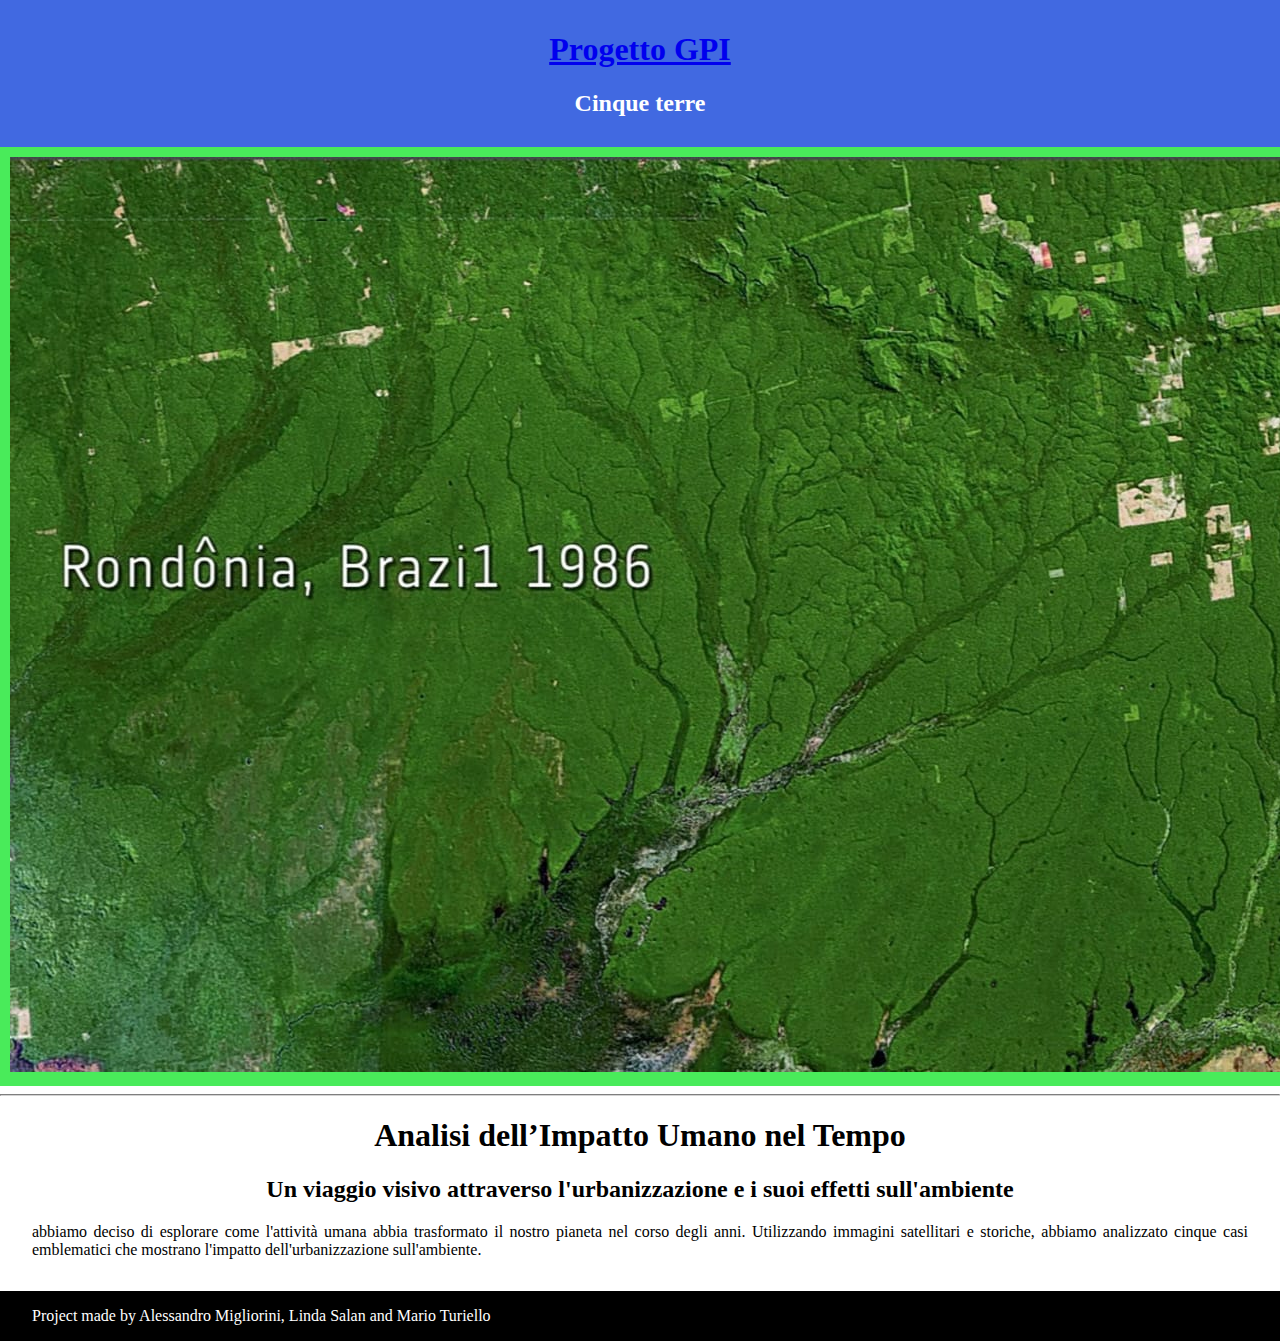
<file: image1.html>
<!DOCTYPE html>
<html>
    <head>
        <link rel="stylesheet" href="style.css"></link>
        <script src="script.js"></script>
        <title>Immagini Ambientali</title>
    </head>
    <body>
      <main>
            <div class="top-section">
                <h1><a href="index.html">Progetto GPI</a></h1>
                <h2>Cinque terre</h2>
            </div>
            <div class="mid-section">
                        <img src="images/WhatsApp Image 2025-04-23 at 16.52.21 (1).jpeg" alt="Cinque Terre">
            </div>
            <hr class="separator">
            <div class="bot-section">
              <h1>Analisi dell’Impatto Umano nel Tempo</h1>
	      
	      <h2>Un viaggio visivo attraverso l'urbanizzazione e i suoi effetti sull'ambiente</h2>
	      <p>abbiamo deciso di esplorare come l'attività umana abbia trasformato il nostro pianeta nel corso degli anni. Utilizzando immagini satellitari e storiche, abbiamo analizzato cinque casi emblematici che mostrano l'impatto dell'urbanizzazione sull'ambiente.</p>
            </div>
      </main>
      <footer>
	<p>Project made by Alessandro Migliorini, Linda Salan and Mario Turiello</p>
      </footer>
    </body>
</html>

<!--
    🕵️‍♂️ Esempi di studi che puoi fare
    
    Deforestazione in Amazzonia (1970 → oggi)
    
    Crescita urbana di Dubai (1990 → oggi)
    
    Ritiro dei ghiacciai in Groenlandia
    
    Sviluppo agricolo nella Pianura Padana
    
    Costruzione della diga delle Tre Gole in Cina
-->
</file>
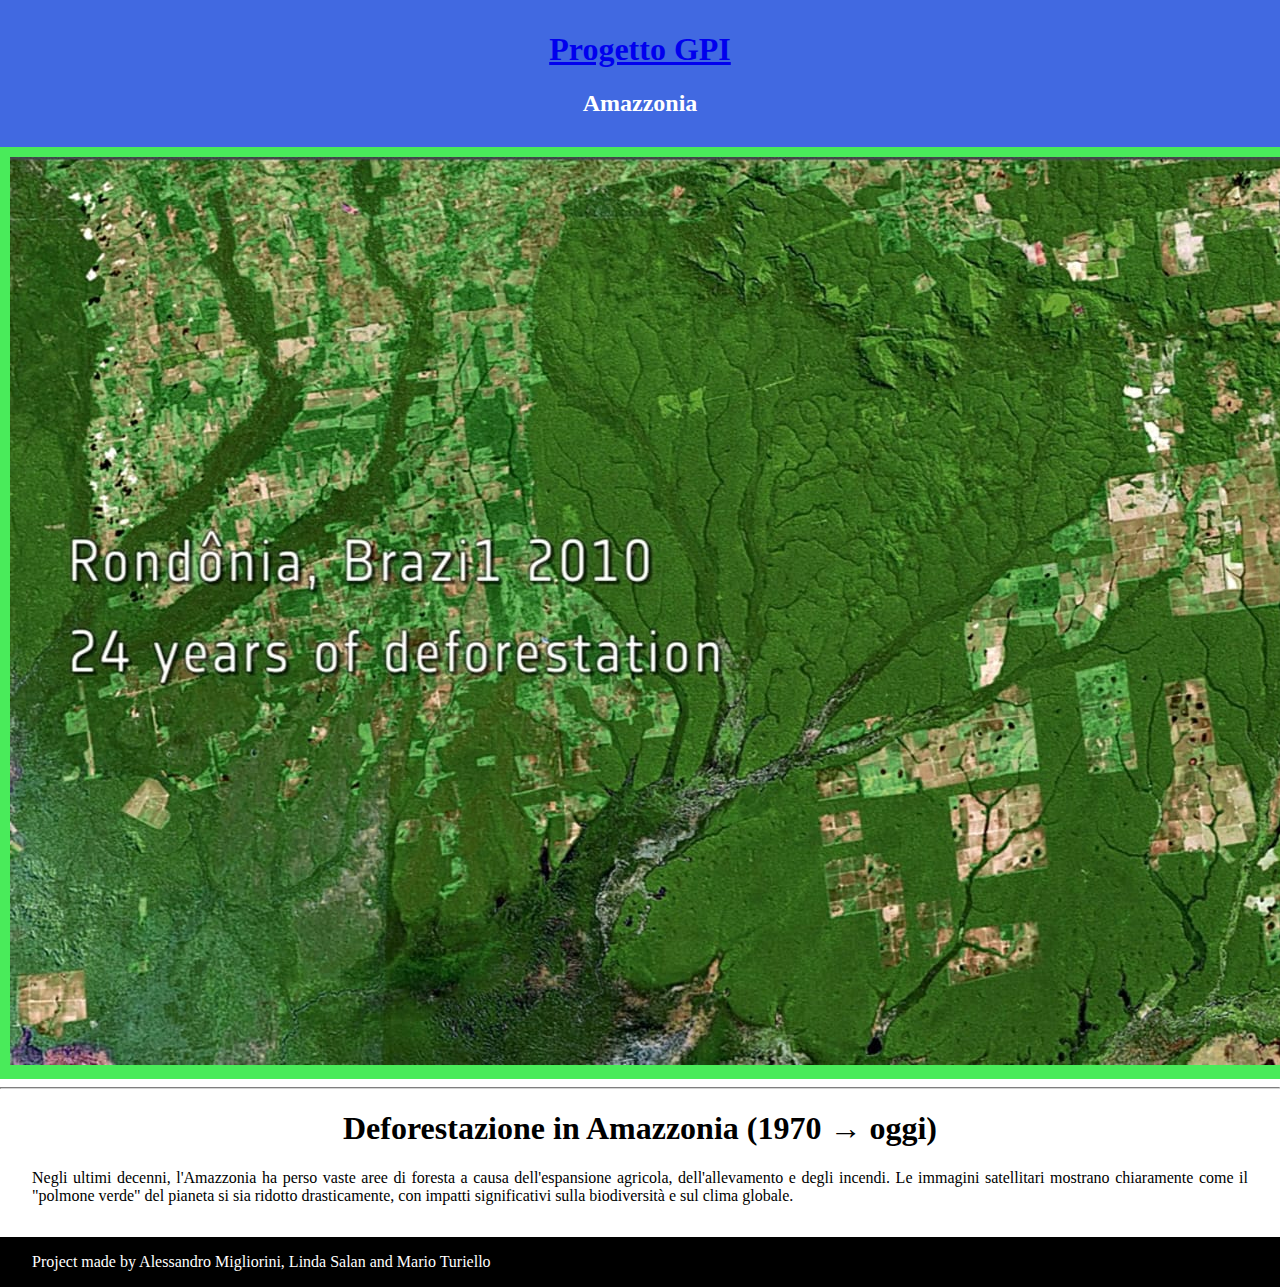
<file: image2.html>
<!DOCTYPE html>
<html>
    <head>
        <link rel="stylesheet" href="style.css"></link>
        <script src="script.js"></script>
        <title>Immagini Ambientali</title>
    </head>
    <body>
      <main>
            <div class="top-section">
                <h1><a href="index.html">Progetto GPI</a></h1>
                <h2>Amazzonia</h2>
            </div>
            <div class="mid-section">
	      <img src="images/WhatsApp Image 2025-04-23 at 16.52.21.jpeg" alt="Forest">
            </div>
            <hr class="separator">
            <div class="bot-section">	      
	      <h1>Deforestazione in Amazzonia (1970 → oggi)</h1>
	      <p>Negli ultimi decenni, l'Amazzonia ha perso vaste aree di foresta a causa dell'espansione agricola, dell'allevamento e degli incendi. Le immagini satellitari mostrano chiaramente come il "polmone verde" del pianeta si sia ridotto drasticamente, con impatti significativi sulla biodiversità e sul clima globale.</p>
            </div>
      </main>
      <footer>
	<p>Project made by Alessandro Migliorini, Linda Salan and Mario Turiello</p>
      </footer>
    </body>
</html>

<!--
    🕵️‍♂️ Esempi di studi che puoi fare
    
    Deforestazione in Amazzonia (1970 → oggi)
    
    Crescita urbana di Dubai (1990 → oggi)
    
    Ritiro dei ghiacciai in Groenlandia
    
    Sviluppo agricolo nella Pianura Padana
    
    Costruzione della diga delle Tre Gole in Cina
-->
</file>
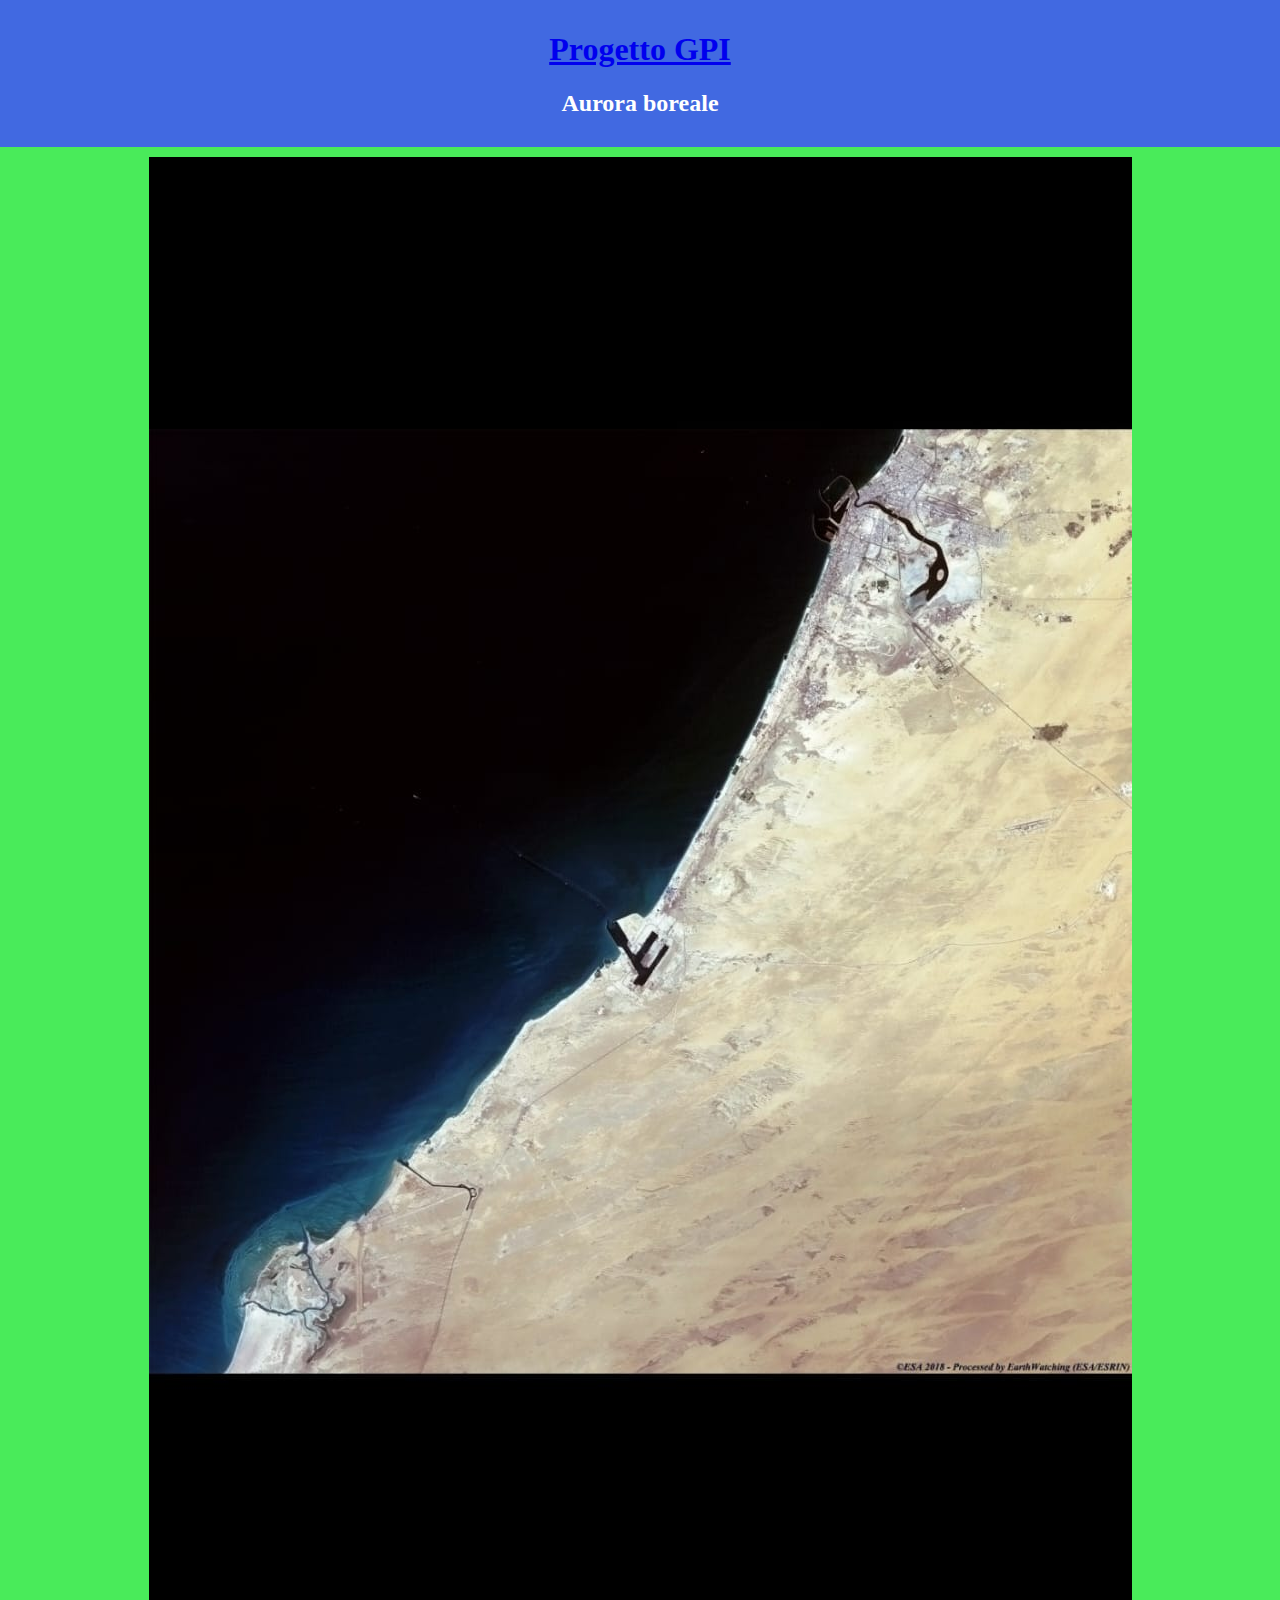
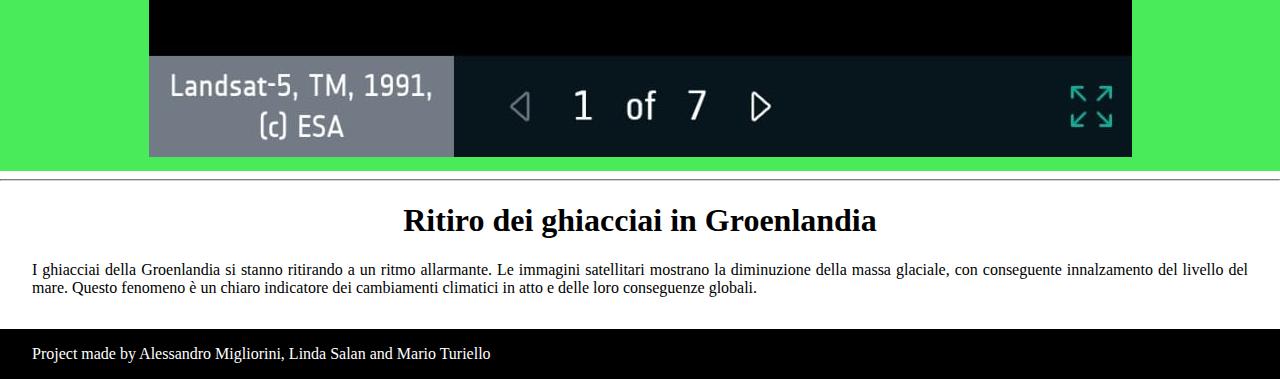
<file: image3.html>
<!DOCTYPE html>
<html>
    <head>
        <link rel="stylesheet" href="style.css"></link>
        <script src="script.js"></script>
        <title>Immagini Ambientali</title>
    </head>
    <body>
      <main>
            <div class="top-section">
                <h1><a href="index.html">Progetto GPI</a></h1>
                <h2>Aurora boreale</h2>
            </div>
            <div class="mid-section">
	      <img src="images/WhatsApp Image 2025-04-23 at 16.52.32 (1).jpeg" alt="Northern Lights">
            </div>
            <hr class="separator">
            <div class="bot-section">
	      <h1>Ritiro dei ghiacciai in Groenlandia</h1>
	      <p>I ghiacciai della Groenlandia si stanno ritirando a un ritmo allarmante. Le immagini satellitari mostrano la diminuzione della massa glaciale, con conseguente innalzamento del livello del mare. Questo fenomeno è un chiaro indicatore dei cambiamenti climatici in atto e delle loro conseguenze globali.</p>
            </div>
      </main>
      <footer>
	<p>Project made by Alessandro Migliorini, Linda Salan and Mario Turiello</p>
      </footer>
    </body>
</html>

<!--
    🕵️‍♂️ Esempi di studi che puoi fare
    
    Deforestazione in Amazzonia (1970 → oggi)
    
    Crescita urbana di Dubai (1990 → oggi)
    
    Ritiro dei ghiacciai in Groenlandia
    
    Sviluppo agricolo nella Pianura Padana
    
    Costruzione della diga delle Tre Gole in Cina
-->
</file>
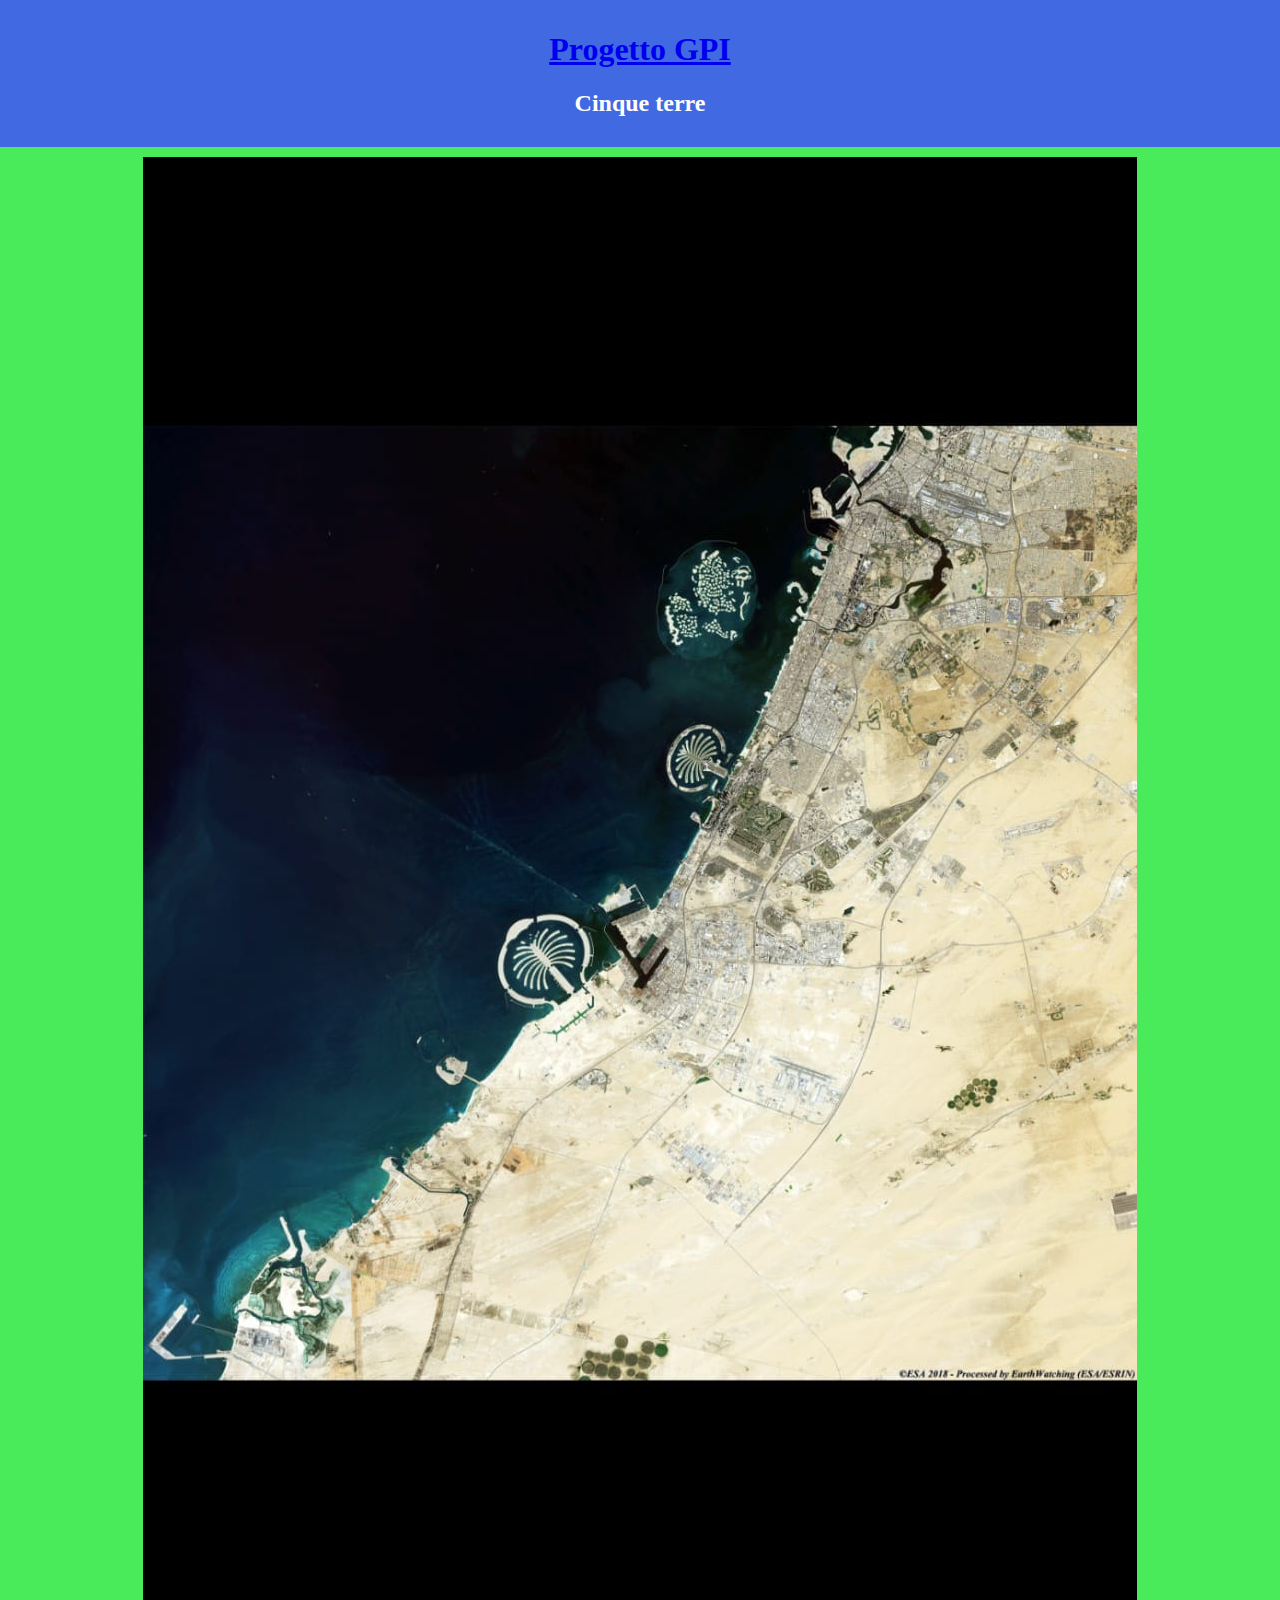
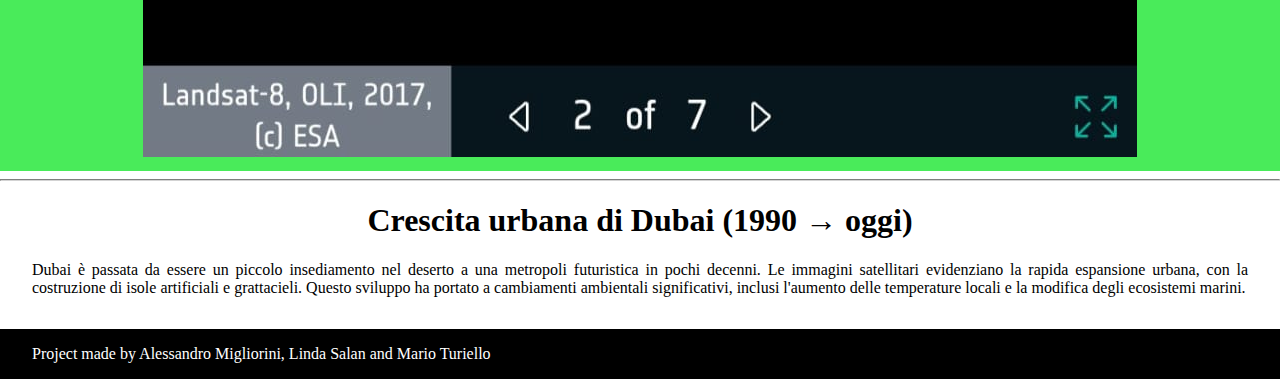
<file: image4.html>
<!DOCTYPE html>
<html>
    <head>
        <link rel="stylesheet" href="style.css"></link>
        <script src="script.js"></script>
        <title>Immagini Ambientali</title>
    </head>
    <body>
      <main>
            <div class="top-section">
                <h1><a href="index.html">Progetto GPI</a></h1>
                <h2>Cinque terre</h2>
            </div>
            <div class="mid-section">
	      <img src="images/WhatsApp Image 2025-04-23 at 16.52.32.jpeg" alt="Mountains">
            </div>
            <hr class="separator">
            <div class="bot-section">	      
	      <h1>Crescita urbana di Dubai (1990 → oggi)</h1>
	      <p>Dubai è passata da essere un piccolo insediamento nel deserto a una metropoli futuristica in pochi decenni. Le immagini satellitari evidenziano la rapida espansione urbana, con la costruzione di isole artificiali e grattacieli. Questo sviluppo ha portato a cambiamenti ambientali significativi, inclusi l'aumento delle temperature locali e la modifica degli ecosistemi marini.</p>
            </div>
      </main>
      <footer>
	<p>Project made by Alessandro Migliorini, Linda Salan and Mario Turiello</p>
      </footer>
    </body>
</html>

<!--
    🕵️‍♂️ Esempi di studi che puoi fare
    
    Deforestazione in Amazzonia (1970 → oggi)
    
    Crescita urbana di Dubai (1990 → oggi)
    
    Ritiro dei ghiacciai in Groenlandia
    
    Sviluppo agricolo nella Pianura Padana
    
    Costruzione della diga delle Tre Gole in Cina
-->
</file>
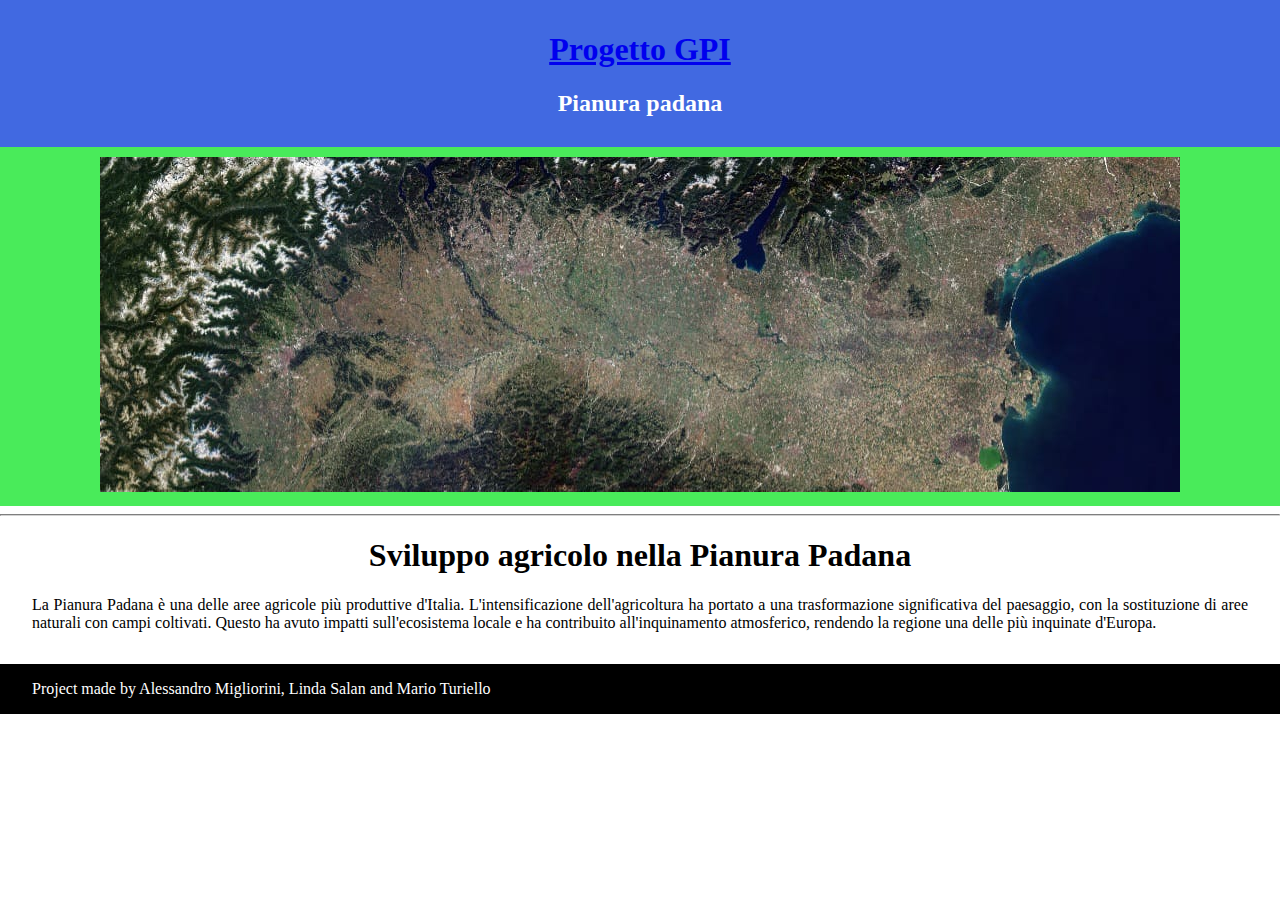
<file: image5.html>
<!DOCTYPE html>
<html>
    <head>
        <link rel="stylesheet" href="style.css"></link>
        <script src="script.js"></script>
        <title>Immagini Ambientali</title>
    </head>
    <body>
      <main>
            <div class="top-section">
                <h1><a href="index.html">Progetto GPI</a></h1>
                <h2>Pianura padana</h2>
            </div>
            <div class="mid-section">
	      <img src="images/WhatsApp Image 2025-04-23 at 16.52.52.jpeg">
            </div>
            <hr class="separator">
            <div class="bot-section">	      
	      <h1>Sviluppo agricolo nella Pianura Padana</h1>
	      <p>La Pianura Padana è una delle aree agricole più produttive d'Italia. L'intensificazione dell'agricoltura ha portato a una trasformazione significativa del paesaggio, con la sostituzione di aree naturali con campi coltivati. Questo ha avuto impatti sull'ecosistema locale e ha contribuito all'inquinamento atmosferico, rendendo la regione una delle più inquinate d'Europa.</p>
	    </div>
      </main>
      <footer>
	<p>Project made by Alessandro Migliorini, Linda Salan and Mario Turiello</p>
      </footer>
    </body>
</html>

<!--
    🕵️‍♂️ Esempi di studi che puoi fare
    
    Deforestazione in Amazzonia (1970 → oggi)
    
    Crescita urbana di Dubai (1990 → oggi)
    
    Ritiro dei ghiacciai in Groenlandia
    
    Sviluppo agricolo nella Pianura Padana
    
    Costruzione della diga delle Tre Gole in Cina
-->
</file>
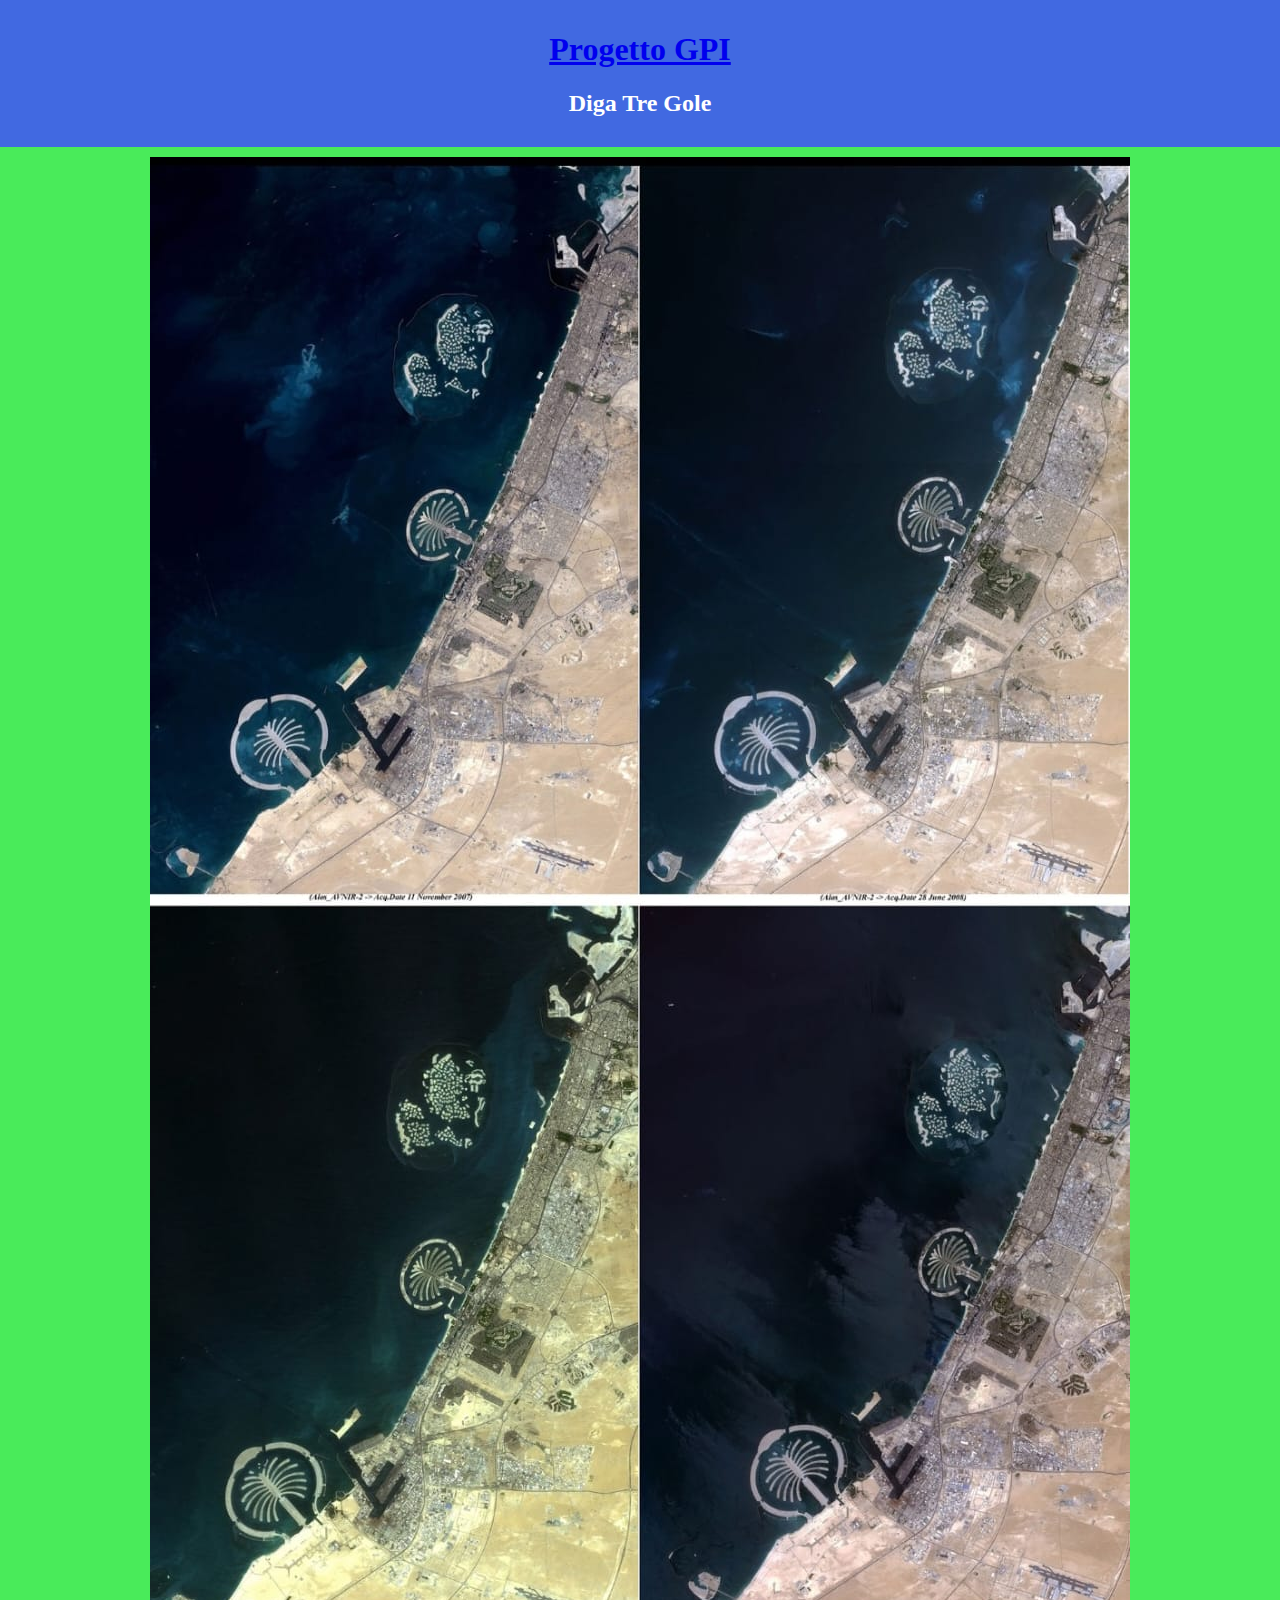
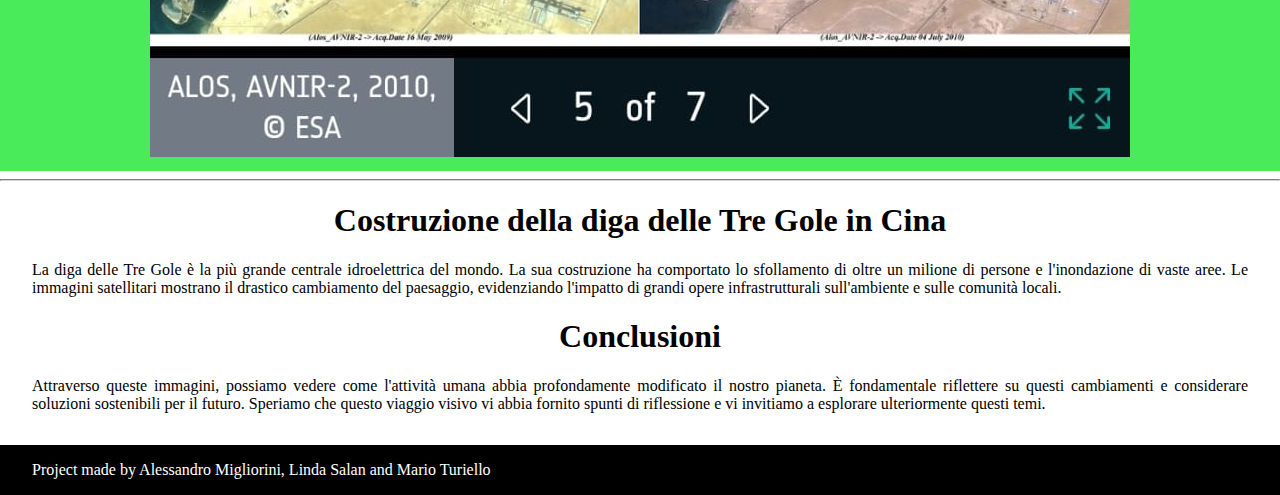
<file: image6.html>
<!DOCTYPE html>
<html>
    <head>
        <link rel="stylesheet" href="style.css"></link>
        <script src="script.js"></script>
        <title>Immagini Ambientali</title>
    </head>
    <body>
      <main>
            <div class="top-section">
                <h1><a href="index.html">Progetto GPI</a></h1>
                <h2>Diga Tre Gole</h2>
            </div>
            <div class="mid-section">
	      <img src="images/WhatsApp Image 2025-04-23 at 16.52.33.jpeg">
            </div>
            <hr class="separator">
            <div class="bot-section">	      
	      <h1>Costruzione della diga delle Tre Gole in Cina</h1>
	      <p>La diga delle Tre Gole è la più grande centrale idroelettrica del mondo. La sua costruzione ha comportato lo sfollamento di oltre un milione di persone e l'inondazione di vaste aree. Le immagini satellitari mostrano il drastico cambiamento del paesaggio, evidenziando l'impatto di grandi opere infrastrutturali sull'ambiente e sulle comunità locali.</p>
	      
	      <h1>Conclusioni</h1>
	      <p>Attraverso queste immagini, possiamo vedere come l'attività umana abbia profondamente modificato il nostro pianeta. È fondamentale riflettere su questi cambiamenti e considerare soluzioni sostenibili per il futuro. Speriamo che questo viaggio visivo vi abbia fornito spunti di riflessione e vi invitiamo a esplorare ulteriormente questi temi.</p>
            </div>
      </main>
      <footer>
	<p>Project made by Alessandro Migliorini, Linda Salan and Mario Turiello</p>
      </footer>
    </body>
</html>

<!--
    🕵️‍♂️ Esempi di studi che puoi fare
    
    Deforestazione in Amazzonia (1970 → oggi)
    
    Crescita urbana di Dubai (1990 → oggi)
    
    Ritiro dei ghiacciai in Groenlandia
    
    Sviluppo agricolo nella Pianura Padana
    
    Costruzione della diga delle Tre Gole in Cina
-->
</file>
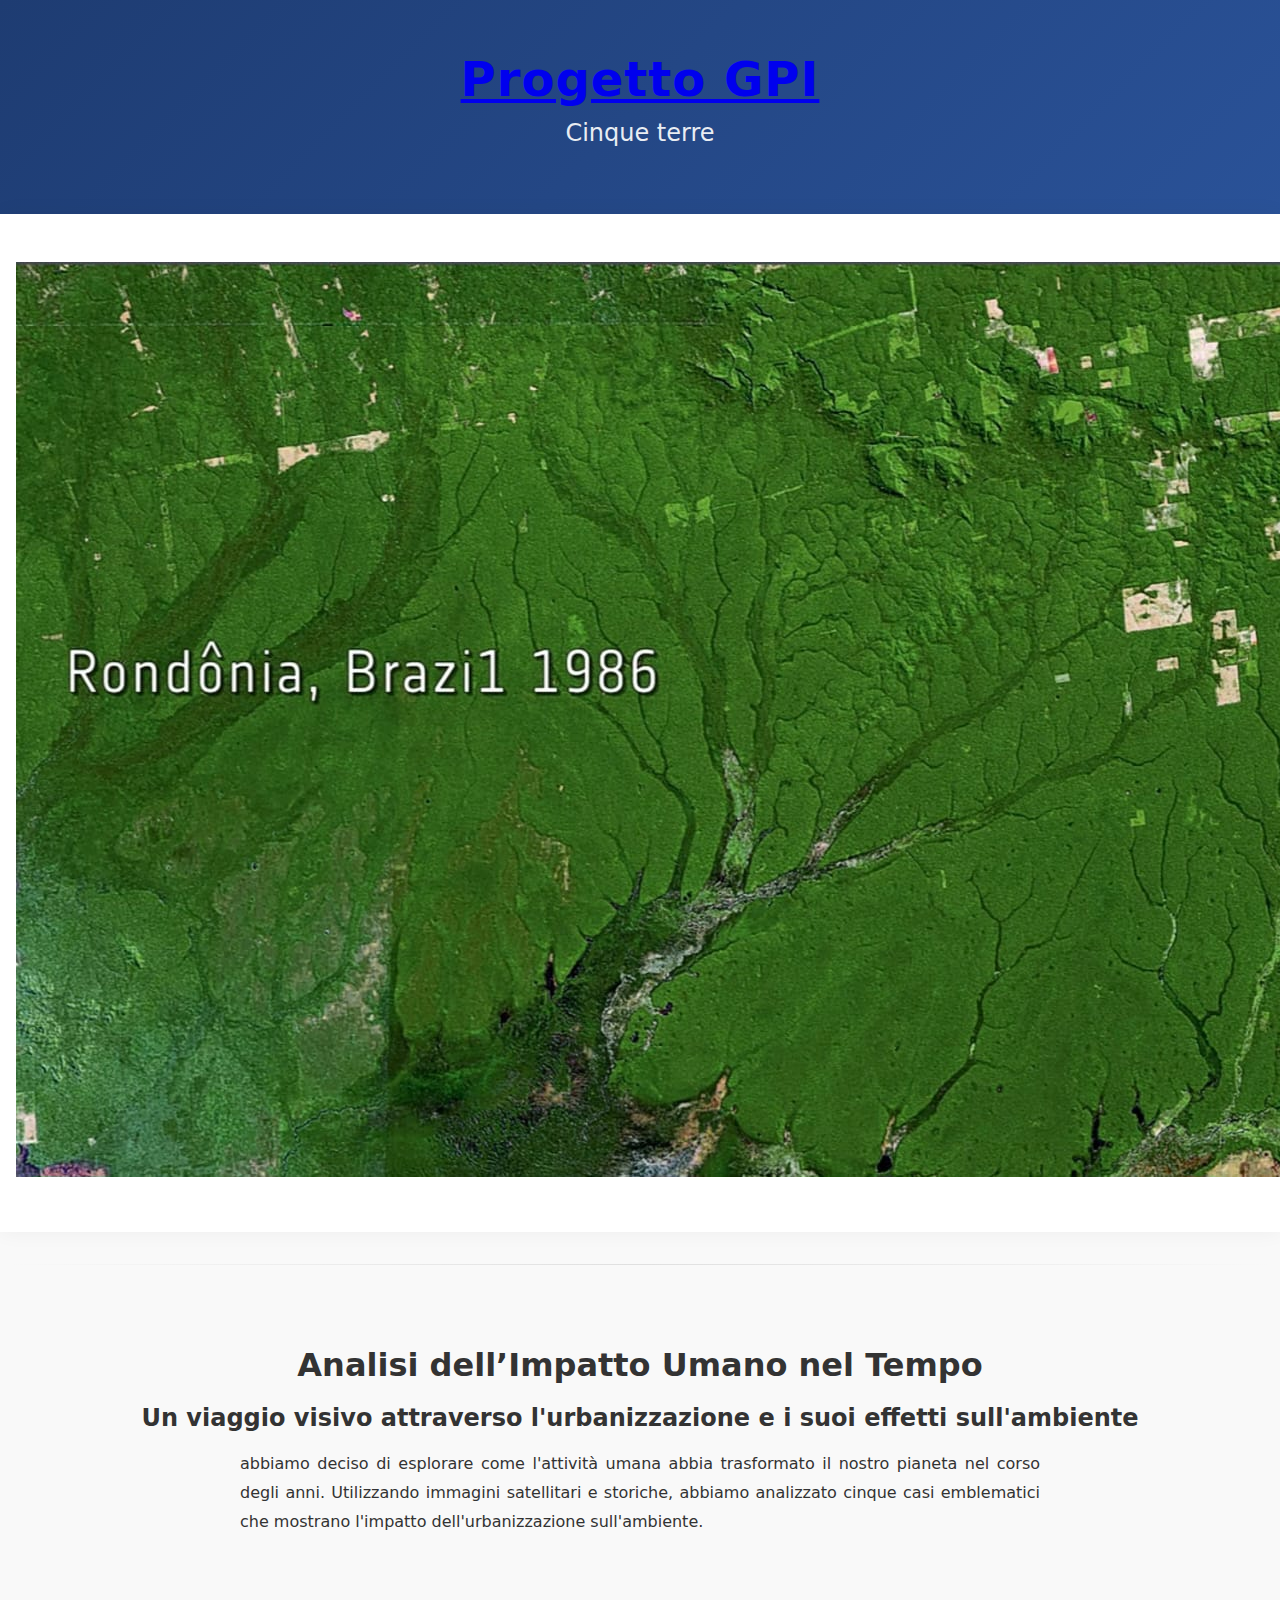
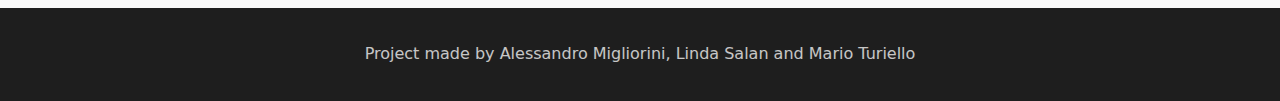
<file: image_pages/image1.html>
<!DOCTYPE html>
<html>
    <head>
        <link rel="stylesheet" href="../assets/style.css"></link>
        <script src="../assets/script.js"></script>
        <title>Immagini Ambientali</title>
    </head>
    <body>
      <main>
            <div class="top-section">
                <h1><a href="../index.html">Progetto GPI</a></h1>
                <h2>Cinque terre</h2>
            </div>
            <div class="mid-section">
                        <img src="../assets/images/WhatsApp Image 2025-04-23 at 16.52.21 (1).jpeg" alt="Cinque Terre">
            </div>
            <hr class="separator">
            <div class="bot-section">
              <h1>Analisi dell’Impatto Umano nel Tempo</h1>
	      
	      <h2>Un viaggio visivo attraverso l'urbanizzazione e i suoi effetti sull'ambiente</h2>
	      <p>abbiamo deciso di esplorare come l'attività umana abbia trasformato il nostro pianeta nel corso degli anni. Utilizzando immagini satellitari e storiche, abbiamo analizzato cinque casi emblematici che mostrano l'impatto dell'urbanizzazione sull'ambiente.</p>
            </div>
      </main>
      <footer>
	<p>Project made by Alessandro Migliorini, Linda Salan and Mario Turiello</p>
      </footer>
    </body>
</html>

<!--
    🕵️‍♂️ Esempi di studi che puoi fare
    
    Deforestazione in Amazzonia (1970 → oggi)
    
    Crescita urbana di Dubai (1990 → oggi)
    
    Ritiro dei ghiacciai in Groenlandia
    
    Sviluppo agricolo nella Pianura Padana
    
    Costruzione della diga delle Tre Gole in Cina
-->
</file>
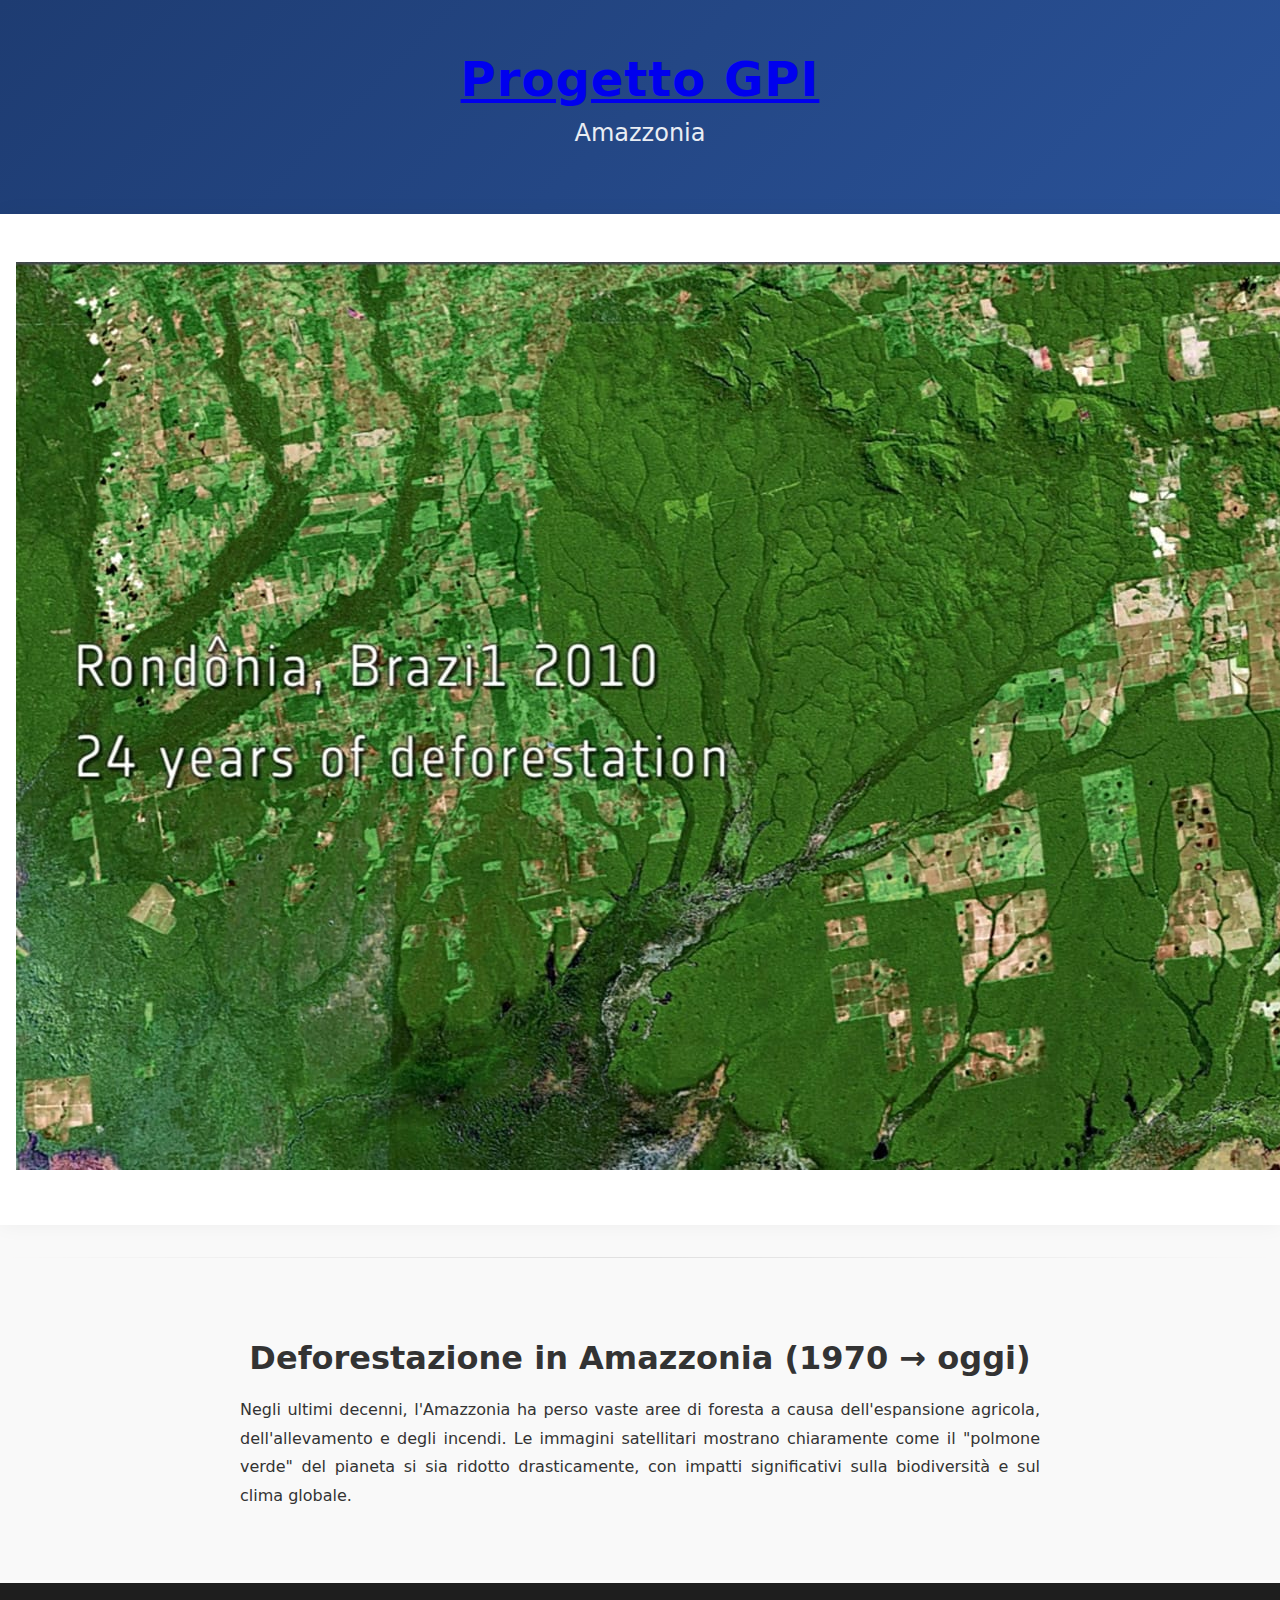
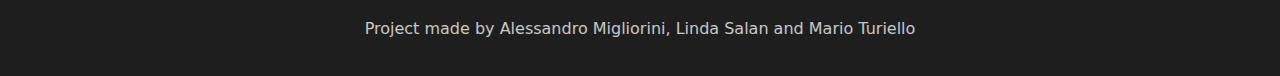
<file: image_pages/image2.html>
<!DOCTYPE html>
<html>
    <head>
        <link rel="stylesheet" href="../assets/style.css"></link>
        <script src="../assets/script.js"></script>
        <title>Immagini Ambientali</title>
    </head>
    <body>
      <main>
            <div class="top-section">
                <h1><a href="../index.html">Progetto GPI</a></h1>
                <h2>Amazzonia</h2>
            </div>
            <div class="mid-section">
	      <img src="../assets/images/WhatsApp Image 2025-04-23 at 16.52.21.jpeg" alt="Forest">
            </div>
            <hr class="separator">
            <div class="bot-section">	      
	      <h1>Deforestazione in Amazzonia (1970 → oggi)</h1>
	      <p>Negli ultimi decenni, l'Amazzonia ha perso vaste aree di foresta a causa dell'espansione agricola, dell'allevamento e degli incendi. Le immagini satellitari mostrano chiaramente come il "polmone verde" del pianeta si sia ridotto drasticamente, con impatti significativi sulla biodiversità e sul clima globale.</p>
            </div>
      </main>
      <footer>
	<p>Project made by Alessandro Migliorini, Linda Salan and Mario Turiello</p>
      </footer>
    </body>
</html>

<!--
    🕵️‍♂️ Esempi di studi che puoi fare
    
    Deforestazione in Amazzonia (1970 → oggi)
    
    Crescita urbana di Dubai (1990 → oggi)
    
    Ritiro dei ghiacciai in Groenlandia
    
    Sviluppo agricolo nella Pianura Padana
    
    Costruzione della diga delle Tre Gole in Cina
-->
</file>
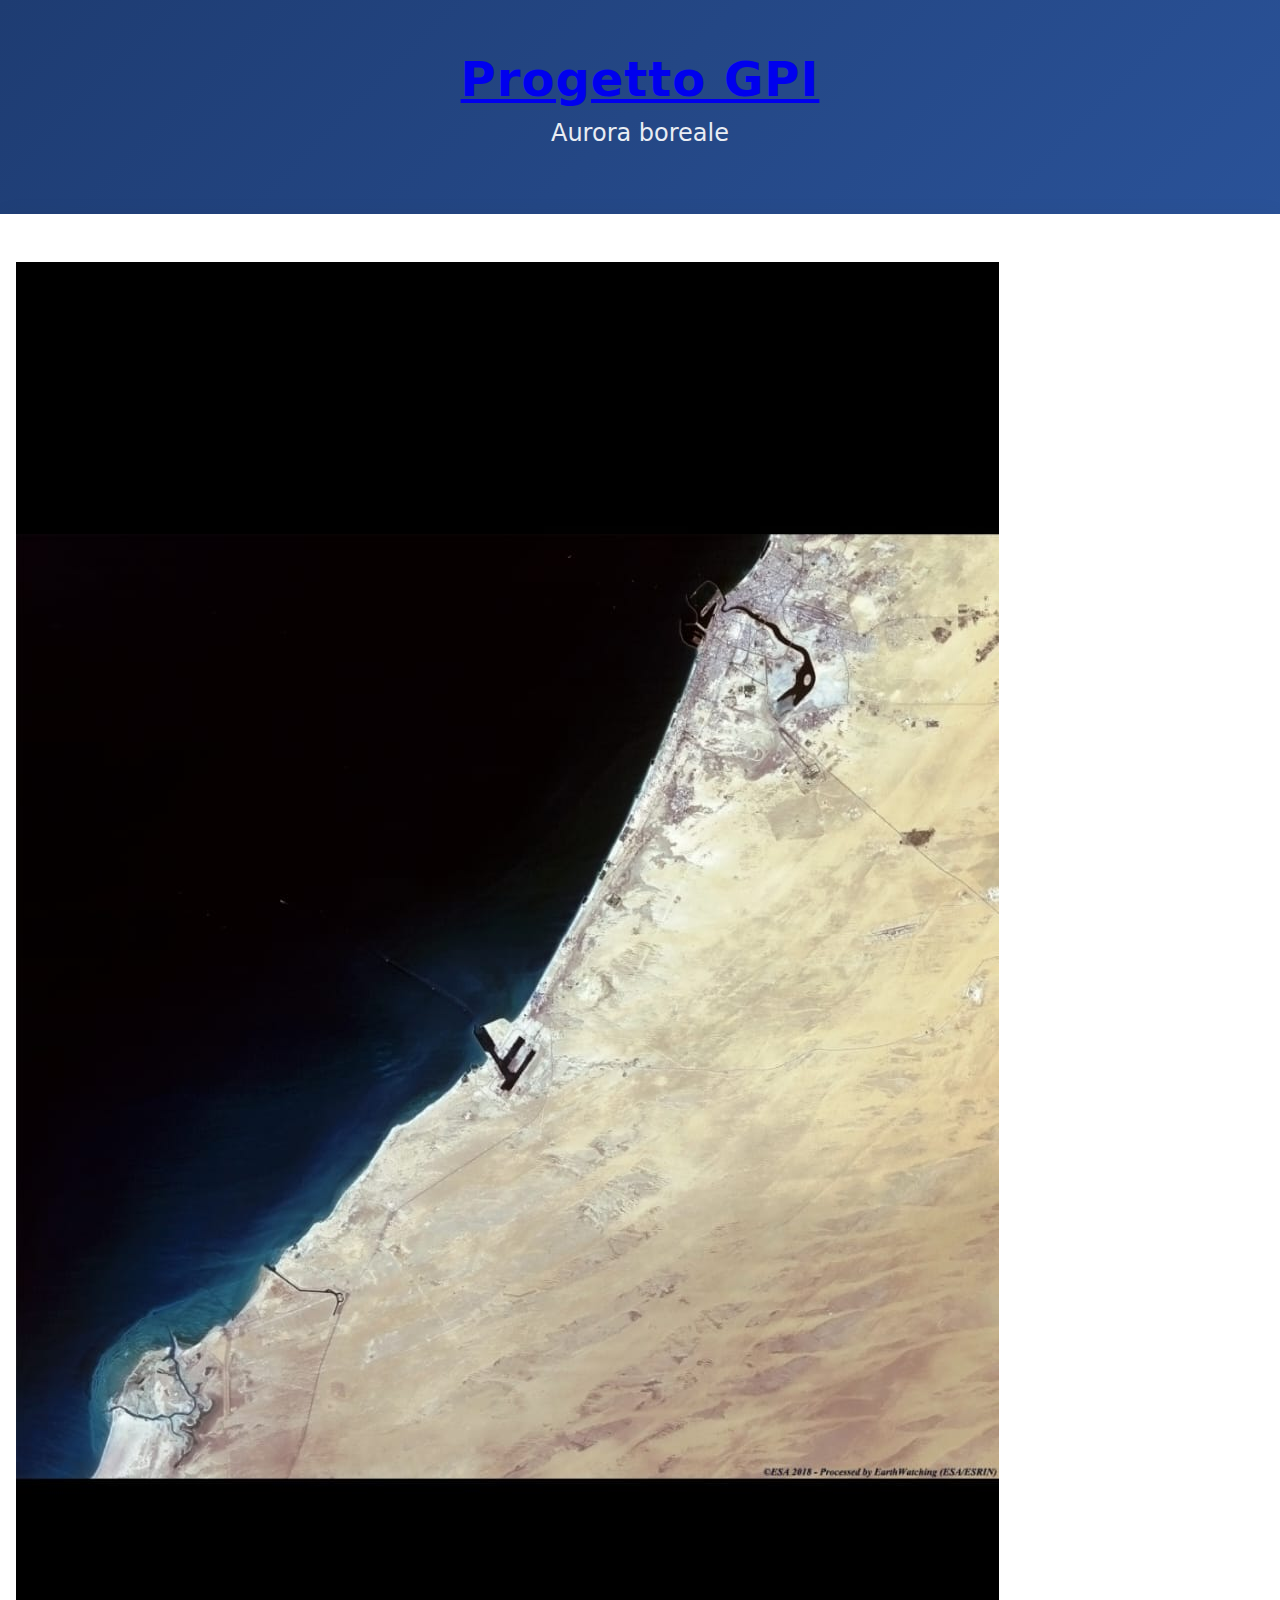
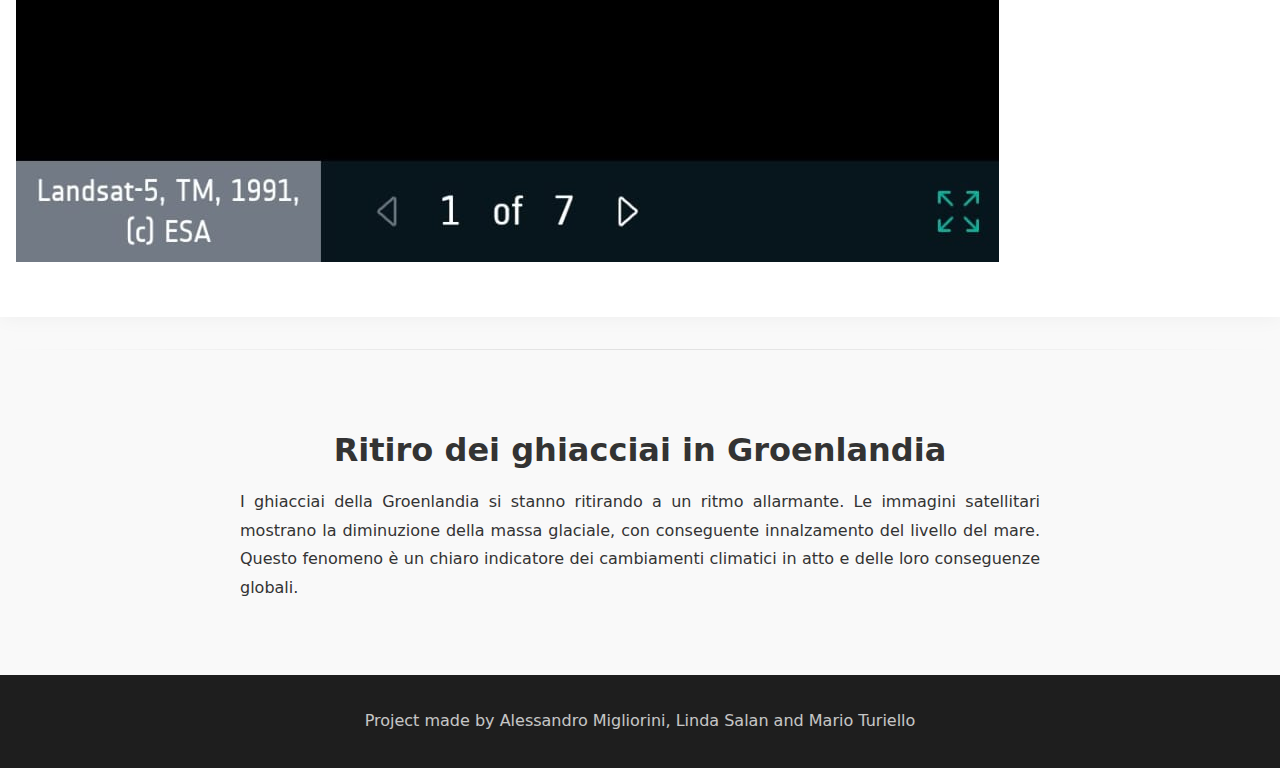
<file: image_pages/image3.html>
<!DOCTYPE html>
<html>
    <head>
        <link rel="stylesheet" href="../assets/style.css"></link>
        <script src="../assets/script.js"></script>
        <title>Immagini Ambientali</title>
    </head>
    <body>
      <main>
            <div class="top-section">
                <h1><a href="../index.html">Progetto GPI</a></h1>
                <h2>Aurora boreale</h2>
            </div>
            <div class="mid-section">
	      <img src="../assets/images/WhatsApp Image 2025-04-23 at 16.52.32 (1).jpeg" alt="Northern Lights">
            </div>
            <hr class="separator">
            <div class="bot-section">
	      <h1>Ritiro dei ghiacciai in Groenlandia</h1>
	      <p>I ghiacciai della Groenlandia si stanno ritirando a un ritmo allarmante. Le immagini satellitari mostrano la diminuzione della massa glaciale, con conseguente innalzamento del livello del mare. Questo fenomeno è un chiaro indicatore dei cambiamenti climatici in atto e delle loro conseguenze globali.</p>
            </div>
      </main>
      <footer>
	<p>Project made by Alessandro Migliorini, Linda Salan and Mario Turiello</p>
      </footer>
    </body>
</html>

<!--
    🕵️‍♂️ Esempi di studi che puoi fare
    
    Deforestazione in Amazzonia (1970 → oggi)
    
    Crescita urbana di Dubai (1990 → oggi)
    
    Ritiro dei ghiacciai in Groenlandia
    
    Sviluppo agricolo nella Pianura Padana
    
    Costruzione della diga delle Tre Gole in Cina
-->
</file>
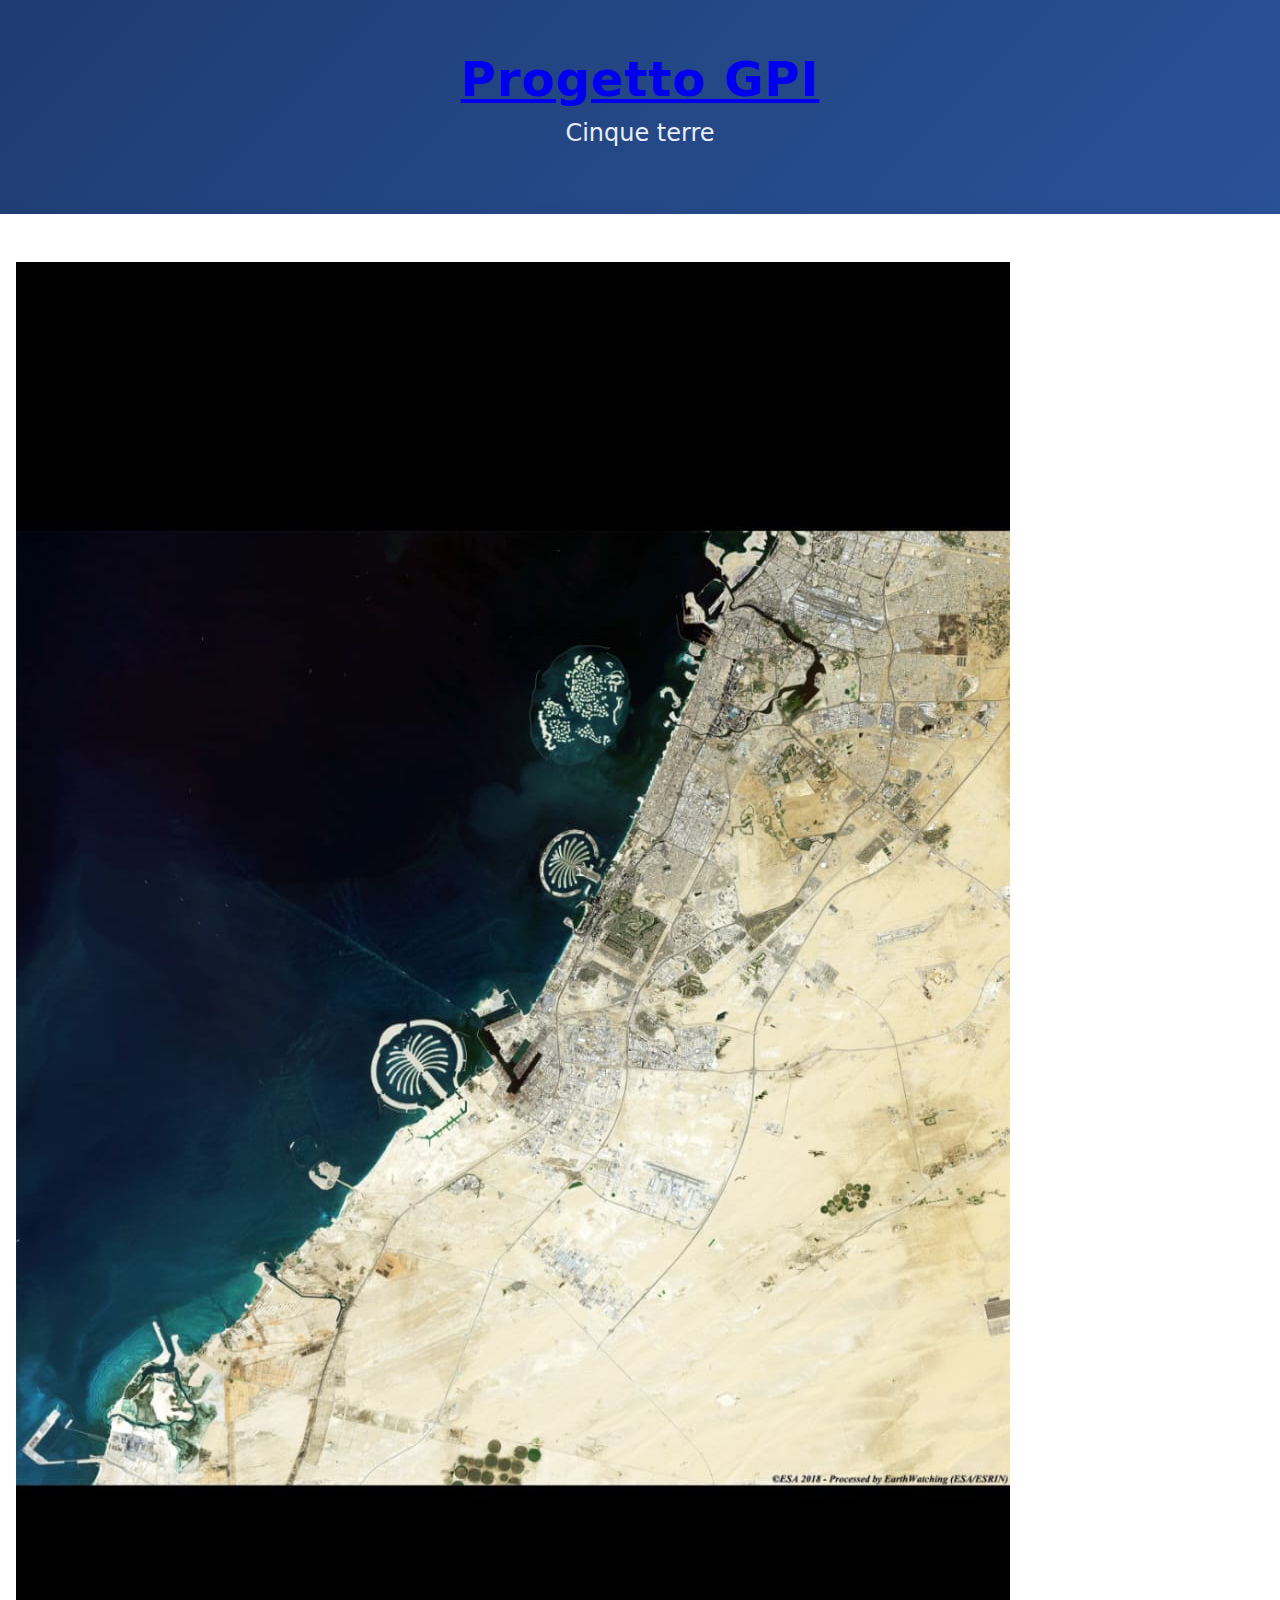
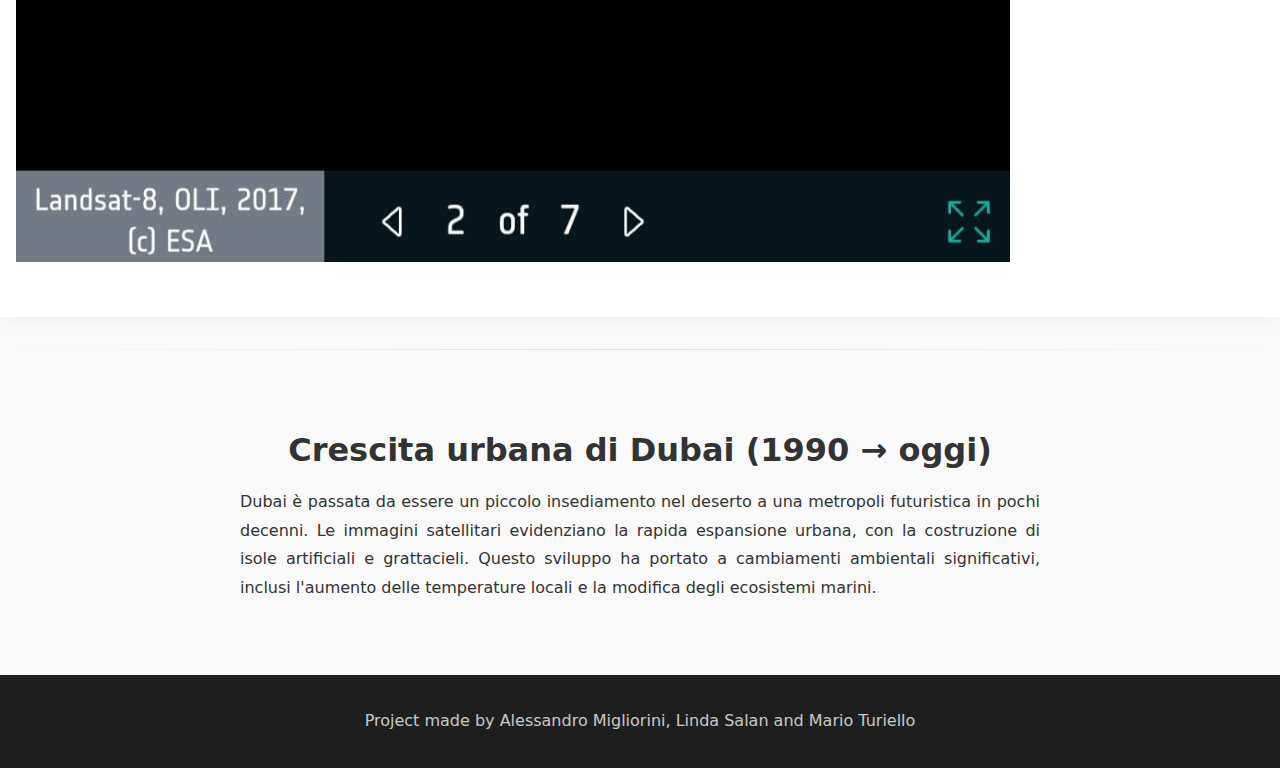
<file: image_pages/image4.html>
<!DOCTYPE html>
<html>
    <head>
        <link rel="stylesheet" href="../assets/style.css"></link>
        <script src="../assets/script.js"></script>
        <title>Immagini Ambientali</title>
    </head>
    <body>
      <main>
            <div class="top-section">
                <h1><a href="../index.html">Progetto GPI</a></h1>
                <h2>Cinque terre</h2>
            </div>
            <div class="mid-section">
	      <img src="../assets/images/WhatsApp Image 2025-04-23 at 16.52.32.jpeg" alt="Mountains">
            </div>
            <hr class="separator">
            <div class="bot-section">	      
	      <h1>Crescita urbana di Dubai (1990 → oggi)</h1>
	      <p>Dubai è passata da essere un piccolo insediamento nel deserto a una metropoli futuristica in pochi decenni. Le immagini satellitari evidenziano la rapida espansione urbana, con la costruzione di isole artificiali e grattacieli. Questo sviluppo ha portato a cambiamenti ambientali significativi, inclusi l'aumento delle temperature locali e la modifica degli ecosistemi marini.</p>
            </div>
      </main>
      <footer>
	<p>Project made by Alessandro Migliorini, Linda Salan and Mario Turiello</p>
      </footer>
    </body>
</html>

<!--
    🕵️‍♂️ Esempi di studi che puoi fare
    
    Deforestazione in Amazzonia (1970 → oggi)
    
    Crescita urbana di Dubai (1990 → oggi)
    
    Ritiro dei ghiacciai in Groenlandia
    
    Sviluppo agricolo nella Pianura Padana
    
    Costruzione della diga delle Tre Gole in Cina
-->
</file>
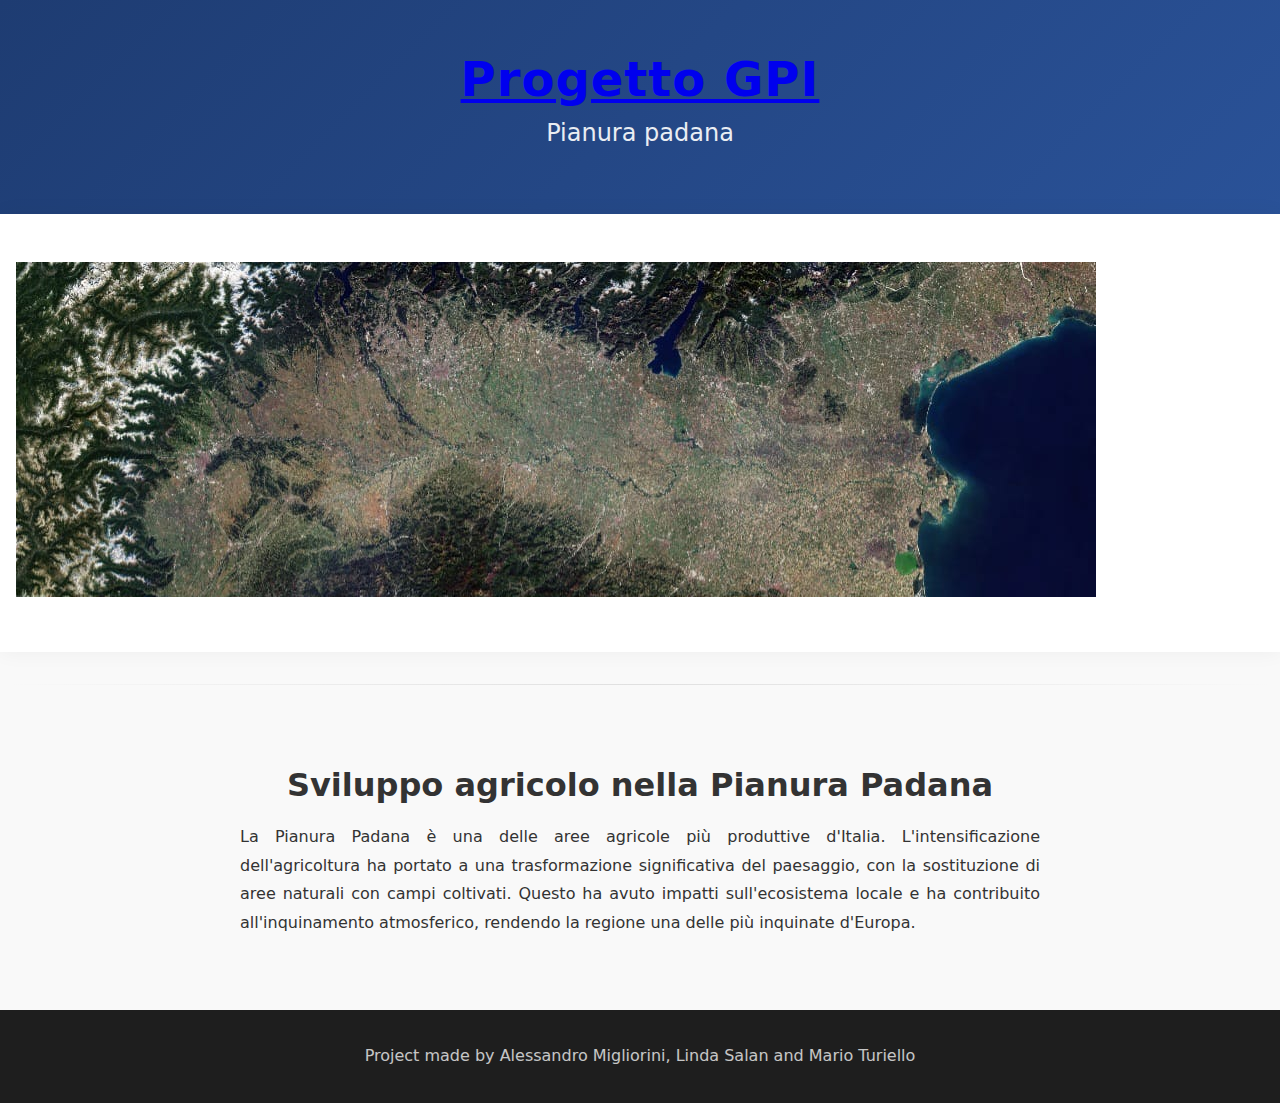
<file: image_pages/image5.html>
<!DOCTYPE html>
<html>
    <head>
        <link rel="stylesheet" href="../assets/style.css"></link>
        <script src="../assets/script.js"></script>
        <title>Immagini Ambientali</title>
    </head>
    <body>
      <main>
            <div class="top-section">
                <h1><a href="../index.html">Progetto GPI</a></h1>
                <h2>Pianura padana</h2>
            </div>
            <div class="mid-section">
	      <img src="../assets/images/WhatsApp Image 2025-04-23 at 16.52.52.jpeg">
            </div>
            <hr class="separator">
            <div class="bot-section">	      
	      <h1>Sviluppo agricolo nella Pianura Padana</h1>
	      <p>La Pianura Padana è una delle aree agricole più produttive d'Italia. L'intensificazione dell'agricoltura ha portato a una trasformazione significativa del paesaggio, con la sostituzione di aree naturali con campi coltivati. Questo ha avuto impatti sull'ecosistema locale e ha contribuito all'inquinamento atmosferico, rendendo la regione una delle più inquinate d'Europa.</p>
	    </div>
      </main>
      <footer>
	<p>Project made by Alessandro Migliorini, Linda Salan and Mario Turiello</p>
      </footer>
    </body>
</html>

<!--
    🕵️‍♂️ Esempi di studi che puoi fare
    
    Deforestazione in Amazzonia (1970 → oggi)
    
    Crescita urbana di Dubai (1990 → oggi)
    
    Ritiro dei ghiacciai in Groenlandia
    
    Sviluppo agricolo nella Pianura Padana
    
    Costruzione della diga delle Tre Gole in Cina
-->
</file>
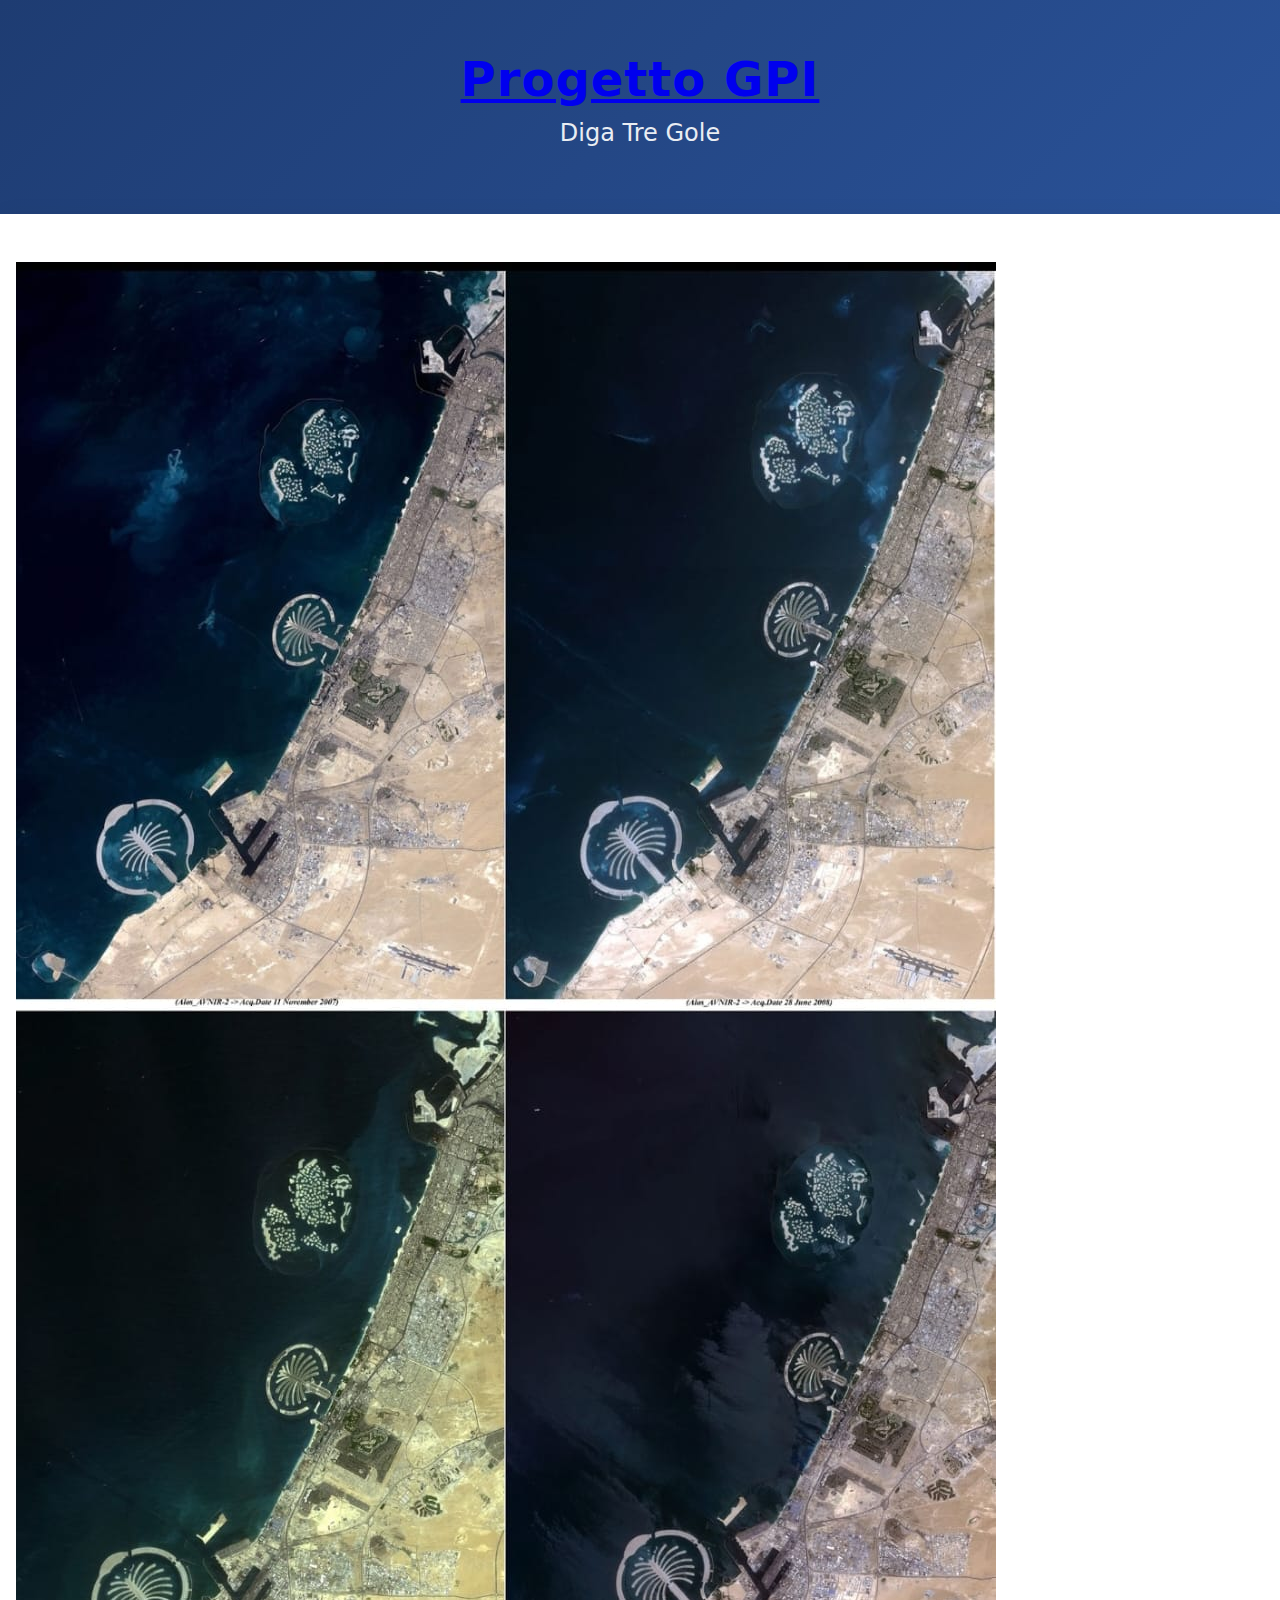
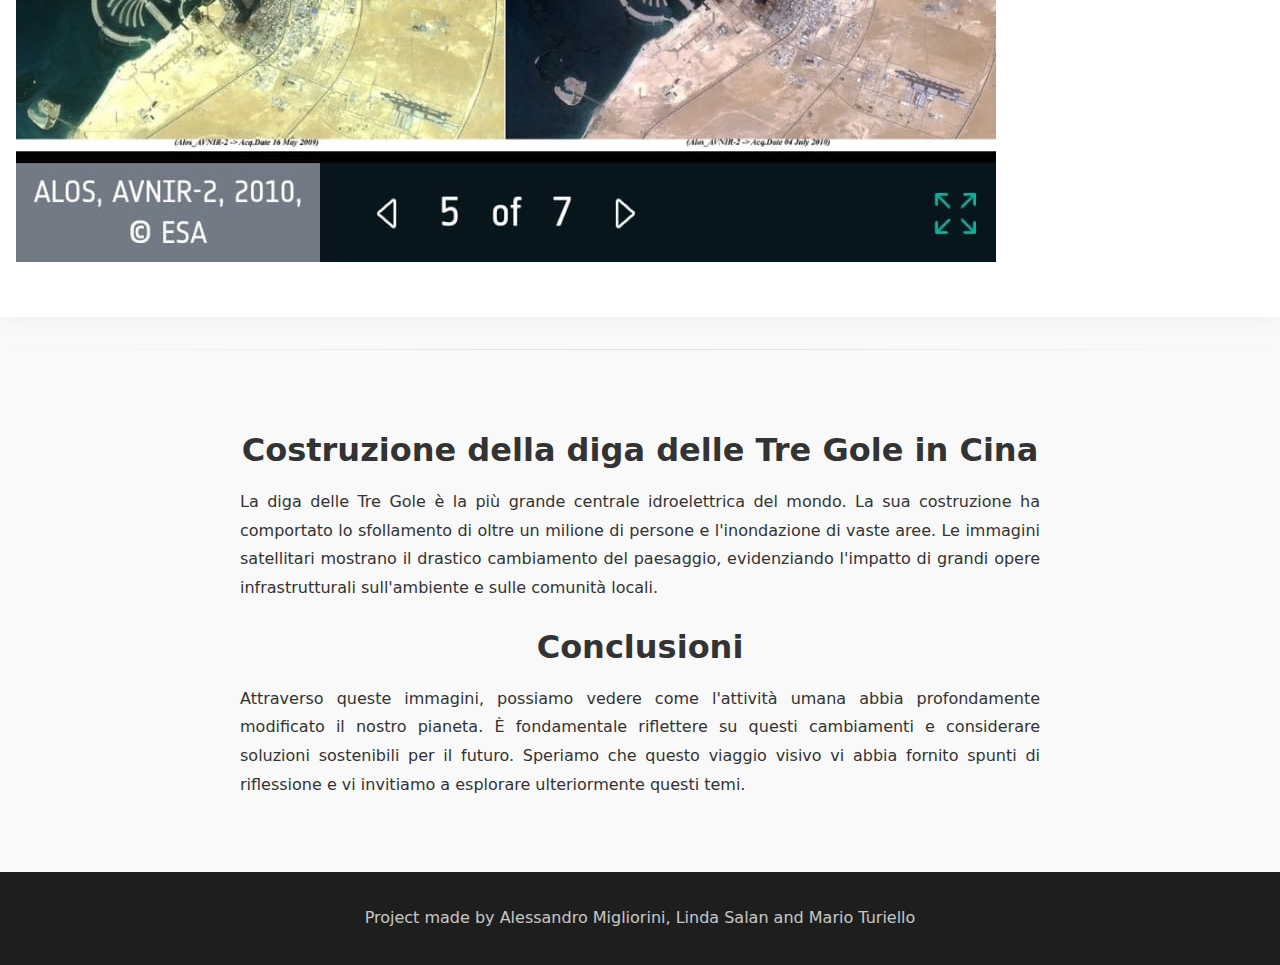
<file: image_pages/image6.html>
<!DOCTYPE html>
<html>
    <head>
        <link rel="stylesheet" href="../assets/style.css"></link>
        <script src="../assets/script.js"></script>
        <title>Immagini Ambientali</title>
    </head>
    <body>
      <main>
            <div class="top-section">
                <h1><a href="../index.html">Progetto GPI</a></h1>
                <h2>Diga Tre Gole</h2>
            </div>
            <div class="mid-section">
	      <img src="../assets/images/WhatsApp Image 2025-04-23 at 16.52.33.jpeg">
            </div>
            <hr class="separator">
            <div class="bot-section">	      
	      <h1>Costruzione della diga delle Tre Gole in Cina</h1>
	      <p>La diga delle Tre Gole è la più grande centrale idroelettrica del mondo. La sua costruzione ha comportato lo sfollamento di oltre un milione di persone e l'inondazione di vaste aree. Le immagini satellitari mostrano il drastico cambiamento del paesaggio, evidenziando l'impatto di grandi opere infrastrutturali sull'ambiente e sulle comunità locali.</p>
	      
	      <h1>Conclusioni</h1>
	      <p>Attraverso queste immagini, possiamo vedere come l'attività umana abbia profondamente modificato il nostro pianeta. È fondamentale riflettere su questi cambiamenti e considerare soluzioni sostenibili per il futuro. Speriamo che questo viaggio visivo vi abbia fornito spunti di riflessione e vi invitiamo a esplorare ulteriormente questi temi.</p>
            </div>
      </main>
      <footer>
	<p>Project made by Alessandro Migliorini, Linda Salan and Mario Turiello</p>
      </footer>
    </body>
</html>

<!--
    🕵️‍♂️ Esempi di studi che puoi fare
    
    Deforestazione in Amazzonia (1970 → oggi)
    
    Crescita urbana di Dubai (1990 → oggi)
    
    Ritiro dei ghiacciai in Groenlandia
    
    Sviluppo agricolo nella Pianura Padana
    
    Costruzione della diga delle Tre Gole in Cina
-->
</file>
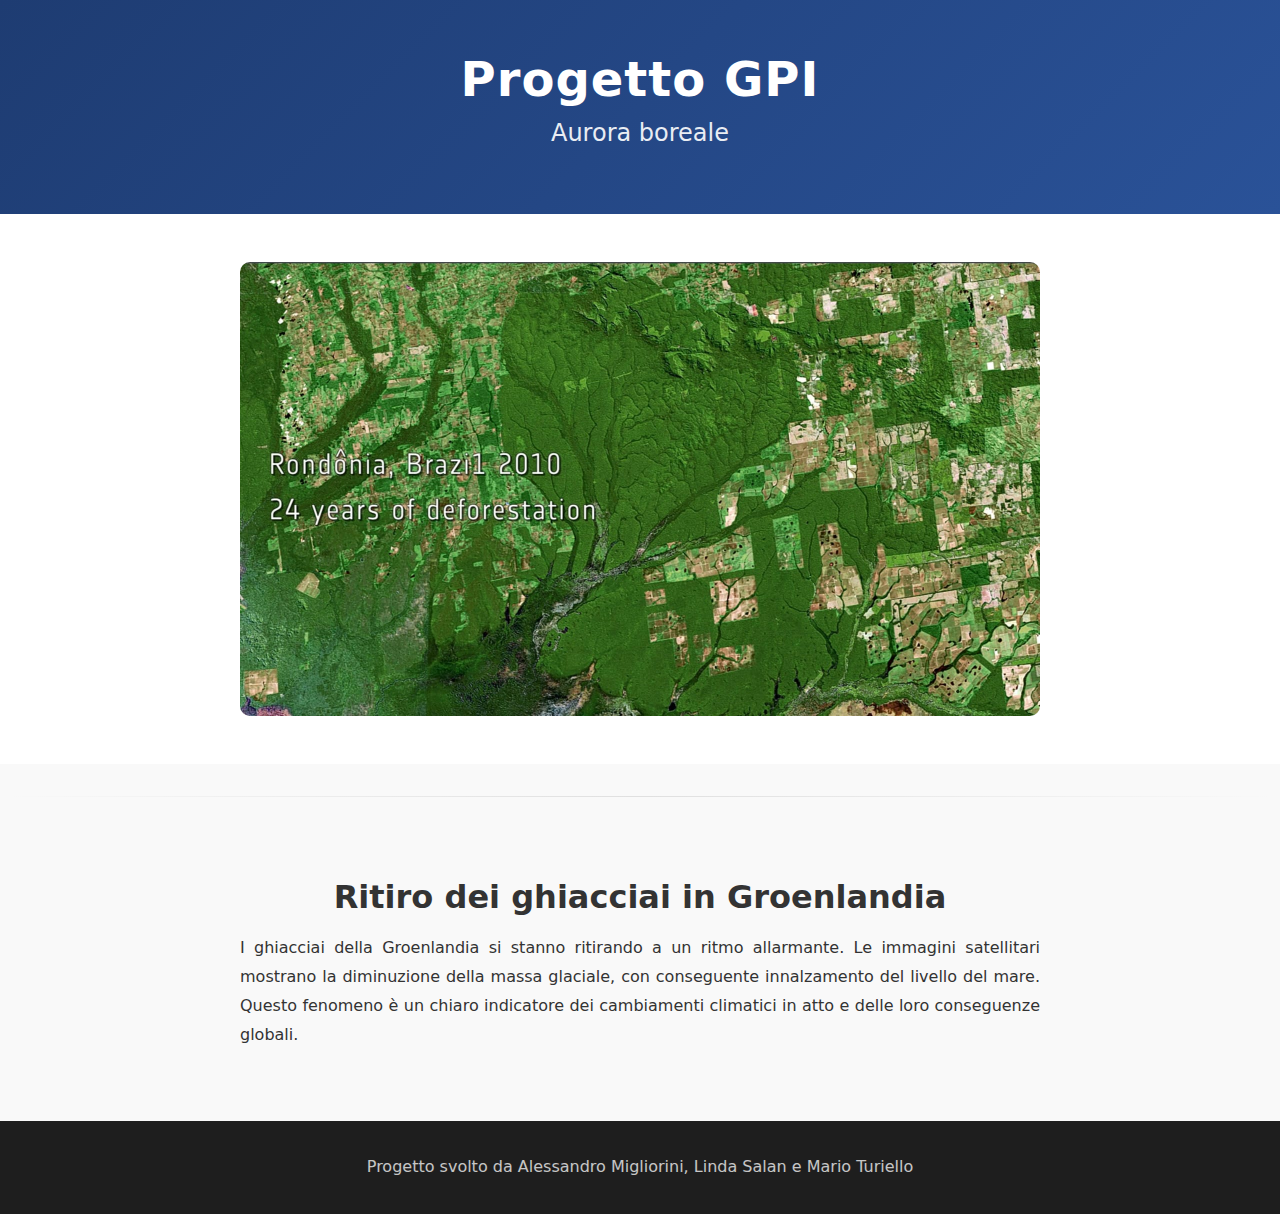
<file: images_pages/dopo.html>
<!DOCTYPE html>
<html>
    <head>
        <link rel="stylesheet" href="../assets/styles/prima_dopo.css"></link>
        <title>Immagini Ambientali</title>
    </head>
    <body>
      <main>
            <div class="top-section">
                <h1>Progetto GPI</h1>
                <h2>Aurora boreale</h2>
            </div>
            <div class="mid-section">
	      <img src="../assets/images/dopo.jpeg" alt="Foresta Amazzonia">
            </div>
            <hr class="separator">
            <div class="bot-section">
	      <h1>Ritiro dei ghiacciai in Groenlandia</h1>
	      <p>I ghiacciai della Groenlandia si stanno ritirando a un ritmo allarmante. Le immagini satellitari mostrano la diminuzione della massa glaciale, con conseguente innalzamento del livello del mare. Questo fenomeno è un chiaro indicatore dei cambiamenti climatici in atto e delle loro conseguenze globali.</p>
            </div>
      </main>
      <footer>
	<p>Progetto svolto da Alessandro Migliorini, Linda Salan e Mario Turiello</p>
      </footer>
    </body>
</html>
</file>
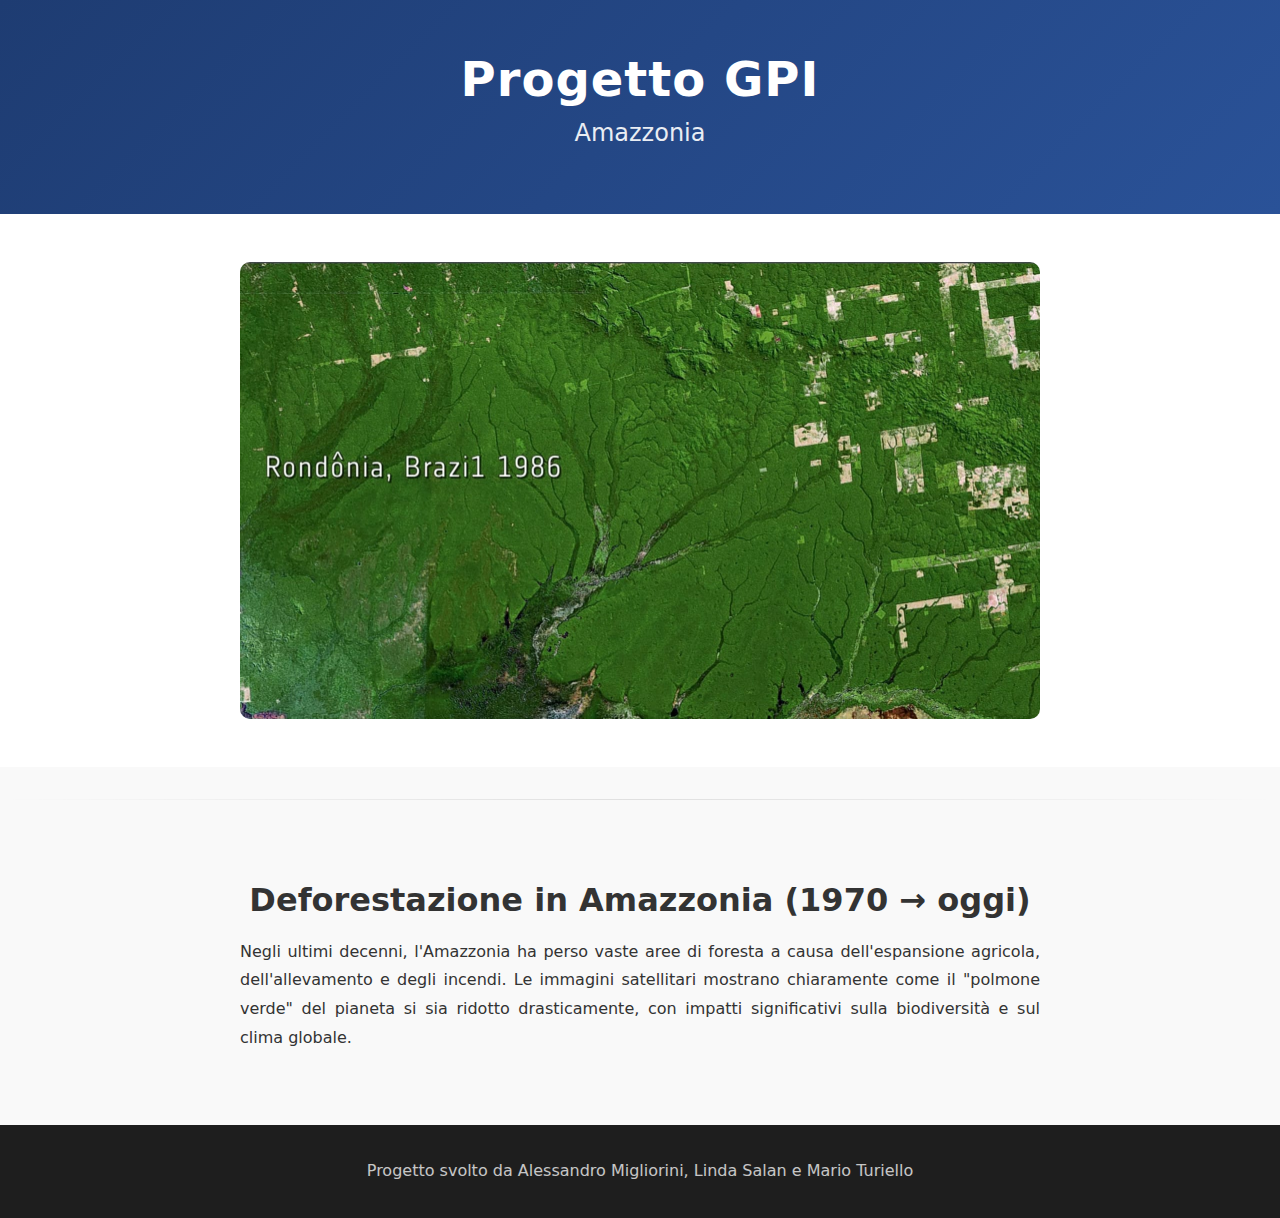
<file: images_pages/prima.html>
<!DOCTYPE html>
<html>
    <head>
        <link rel="stylesheet" href="../assets/styles/prima_dopo.css"></link>
        <script src="../assets/script.js"></script>
        <title>Immagini Ambientali</title>
        <style>
            img {
                width: 50%;
                display: block;
                margin-left: auto; 
                margin-right: auto;
            }

        </style>
    </head>
    <body>
      <main>
            <div class="top-section">
                <h1>Progetto GPI</h1>
                <h2>Amazzonia</h2>
            </div>
            <div class="mid-section">
          <img src="../assets/images/prima.jpeg" alt="Foresta Amazzonia">
            </div>
            <hr class="separator">
            <div class="bot-section">	      
	      <h1>Deforestazione in Amazzonia (1970 → oggi)</h1>
	      <p>Negli ultimi decenni, l'Amazzonia ha perso vaste aree di foresta a causa dell'espansione agricola, dell'allevamento e degli incendi. Le immagini satellitari mostrano chiaramente come il "polmone verde" del pianeta si sia ridotto drasticamente, con impatti significativi sulla biodiversità e sul clima globale.</p>
            </div>
      </main>
      <footer>
	<p>Progetto svolto da Alessandro Migliorini, Linda Salan e Mario Turiello</p>
      </footer>
    </body>
</html>
</file>
<file: style.css>
* {
    text-align: center;
}

body {
    padding: 0;
    margin: 0;
}

hr {
    border-color: lightgray;
}

p {
    text-align: justify;
    margin: 0 2em;
}

footer {
    color: white;
    background-color: black;
    padding: 1em 0;
}

.top-section {
    background-color: royalblue;
    color: white;
    padding: 10px;
}

.mid-section {
    background-color: #49EB5A;
    padding: 10px;
}

.bot-section {
    margin: 0 0 2em 0;
}
/* -------------------------------------------------------------------
    Scroller Section: START
    ------------------------------------------------------------------- */
div.scroll-container {
    background-color: black;
    overflow-x: auto;
    overflow-y: hidden;
    white-space: nowrap;
    padding: 20px;
    border-radius: 8px;
}

.image-box img {
    display: inline-block;
    background: #f0f0f0;
    padding: 5px;
    margin: 20px;
    border-radius: 5px;
    transition: transform 0.2s;
    width: 500px; /* Scaled down the image size */
    height: auto; /* Maintain aspect ratio */
}

.image-box img:hover {
    transform: scale(1.05);
}
/* -------------------------------------------------------------------
    Scroller Section: END
    ------------------------------------------------------------------- */
</file>
<file: assets/style.css>
* {
  margin: 0;
  padding: 0;
  box-sizing: border-box;
}

body {
  font-family: 'Segoe UI', system-ui, -apple-system, sans-serif;
  line-height: 1.6;
  color: #333;
  background-color: #f9f9f9;
}

h1, h2, h3 {
  font-weight: 600;
  line-height: 1.3;
  margin-bottom: 1rem;
}

hr {
  border: 0;
  height: 1px;
  background-image: linear-gradient(to right, rgba(0, 0, 0, 0), rgba(0, 0, 0, 0.1), rgba(0, 0, 0, 0));
  margin: 2rem 0;
}

p {
  text-align: justify;
  margin: 0 auto 1.5rem;
  line-height: 1.8;
  max-width: 800px;
}

/* Header section */
.top-section {
  background: linear-gradient(135deg, #1e3c72 0%, #2a5298 100%);
  color: white;
  padding: 3rem 1rem;
  text-align: center;
  box-shadow: 0 4px 6px rgba(0, 0, 0, 0.1);
}

.top-section h1 {
  font-size: 3rem;
  margin-bottom: 0.5rem;
  letter-spacing: 1px;
}

.top-section h2 {
  text-align: center;
  font-weight: 400;
  opacity: 0.9;
}

/* Mid section */
.mid-section {
  background-color: #fff;
  padding: 3rem 1rem;
  box-shadow: 0 0 20px rgba(0, 0, 0, 0.05);
}

/* Bottom section */
.bot-section {
    padding: 3rem;
    max-width: 1200px;
    margin: 0 auto;
    text-align: center;
}

article {
    margin: 3rem auto;
    padding: 1.5rem;
    background: #fff;
    border-radius: 12px;
    box-shadow: 0 5px 15px rgba(0, 0, 0, 0.05);
    transition: transform 0.3s ease;
    max-width: 900px;
}

article:hover {
    transform: translateY(-3px);
}

article h2 {
    color: #1e3c72;
    margin-bottom: 1rem;
}

/* Footer */
footer {
    color: #f0f0f0;
    background-color: #1e1e1e;
    padding: 2rem 0;
    text-align: center;
}

footer p {
    opacity: 0.8;
    text-align: center;
    max-width: none;
    margin: 0;
}

/* -------------------------------------------------------------------
    Scroller Section: START
    ------------------------------------------------------------------- */
div.scroll-container {
  background-color: #f0f0f0;
  overflow-x: auto;
  overflow-y: hidden;
  white-space: nowrap;
  padding: 1.5rem;
  border-radius: 12px;
  box-shadow: inset 0 2px 10px rgba(0, 0, 0, 0.1);
  -webkit-overflow-scrolling: touch;
  scrollbar-width: thin;
  scrollbar-color: #bbb #f0f0f0;
}

div.scroll-container::-webkit-scrollbar {
  height: 8px;
}

div.scroll-container::-webkit-scrollbar-thumb {
  background-color: #bbb;
  border-radius: 8px;
}

div.scroll-container::-webkit-scrollbar-track {
  background-color: #f0f0f0;
}

.image-box {
  display: inline-flex;
  gap: 1.5rem;
  padding: 0.5rem;
}

.image-box img {
  display: inline-block;
  background: #ffffff;
  padding: 8px;
  margin: 0;
  border-radius: 8px;
  transition: all 0.3s ease;
  width: 500px;
  height: auto;
  box-shadow: 0 4px 15px rgba(0, 0, 0, 0.1);
}

.image-box img:hover {
  transform: translateY(-5px) scale(1.02);
  box-shadow: 0 10px 25px rgba(0, 0, 0, 0.15);
}
/* -------------------------------------------------------------------
    Scroller Section: END
    ------------------------------------------------------------------- */

/* Media queries for responsiveness */
@media (max-width: 768px) {
  h1 {
    font-size: 2rem;
  }
  
  h2 {
    font-size: 1.5rem;
  }
  
  .image-box img {
    width: 350px;
  }
  
  .top-section {
    padding: 2rem 1rem;
  }
}
</file>
<file: assets/styles/prima_dopo.css>
* {
  margin: 0;
  padding: 0;
  box-sizing: border-box;
}

body {
  font-family: 'Segoe UI', system-ui, -apple-system, sans-serif;
  line-height: 1.6;
  color: #333;
  background-color: #f9f9f9;
}

h1, h2, h3 {
  font-weight: 600;
  line-height: 1.3;
  margin-bottom: 1rem;
}

hr {
  border: 0;
  height: 1px;
  background-image: linear-gradient(to right, rgba(0, 0, 0, 0), rgba(0, 0, 0, 0.1), rgba(0, 0, 0, 0));
  margin: 2rem 0;
}

p {
  text-align: justify;
  margin: 0 auto 1.5rem;
  line-height: 1.8;
  max-width: 800px;
}

/* Header section */
.top-section {
  background: linear-gradient(135deg, #1e3c72 0%, #2a5298 100%);
  color: white;
  padding: 3rem 1rem;
  text-align: center;
  box-shadow: 0 4px 6px rgba(0, 0, 0, 0.1);
}

.top-section h1 {
  font-size: 3rem;
  margin-bottom: 0.5rem;
  letter-spacing: 1px;
}

.top-section h2 {
  text-align: center;
  font-weight: 400;
  opacity: 0.9;
}

/* Mid section */
.mid-section {
  background-color: #fff;
  padding: 3rem 1rem;
}



.mid-section h3 {
    text-align: center;
    font-size: 1.8rem;
    color: #2a5298;
    margin-top: auto;
}
/* Adding style for section heading underline - this creates a visual emphasis */
.mid-section h3::after {
    content: '';
    display: block;
    width: 4%;
    height: 2px;
    background: #1e3c72;
    margin-top: 3px;
    margin-left: auto;
    margin-right: auto;
}

.mid-section img {
    width: 70%;
    max-width: 800px;
    display: block;
    margin-left: auto;
    margin-right: auto;
    border-radius: 10px;
    transition: transform 0.3s ease;
}

.mid-section img:hover {
    transform: scale(1.02);
    box-shadow: 0 8px 20px rgba(0, 0, 0, 0.15);
}

article {
    margin: 3rem auto;
    padding: 1.5rem;
    background: #fff;
    border-radius: 12px;
    box-shadow: 0 5px 15px rgba(0, 0, 0, 0.05);
    transition: transform 0.3s ease;
    max-width: 900px;
}

article:hover {
    transform: translateY(-3px);
}

article h2 {
    color: #1e3c72;
    margin-bottom: 1rem;
}

/*
--------------------------
Bottom section
--------------------------- 
*/
.bot-section {
    padding: 3rem;
    max-width: 1200px;
    margin: 0 auto;
    text-align: center;
}

/* Footer */
footer {
    color: #f0f0f0;
    background-color: #1e1e1e;
    padding: 2rem 0;
    text-align: center;
}

footer p {
    opacity: 0.8;
    text-align: center;
    max-width: none;
    margin: 0;
}

/* -------------------------------------------------------------------
    Scroller Section: START
    ------------------------------------------------------------------- */
div.scroll-container {
  background-color: #f0f0f0;
  overflow-x: auto;
  overflow-y: hidden;
  white-space: nowrap;
  padding: 1.5rem;
  border-radius: 12px;
  box-shadow: inset 0 2px 10px rgba(0, 0, 0, 0.1);
  -webkit-overflow-scrolling: touch;
  scrollbar-width: thin;
  scrollbar-color: #bbb #f0f0f0;
}

div.scroll-container::-webkit-scrollbar {
  height: 8px;
}

div.scroll-container::-webkit-scrollbar-thumb {
  background-color: #bbb;
  border-radius: 8px;
}

div.scroll-container::-webkit-scrollbar-track {
  background-color: #f0f0f0;
}



/* -------------------------------------------------------------------
    Scroller Section: END
    ------------------------------------------------------------------- */

/* Media queries for responsiveness */
@media (max-width: 768px) {
  h1 {
    font-size: 2rem;
  }
  
  h2 {
    font-size: 1.5rem;
  }
  
  .top-section {
    padding: 2rem 1rem;
  }
}

a {
    color: inherit;
    text-decoration: none;
}
</file>
